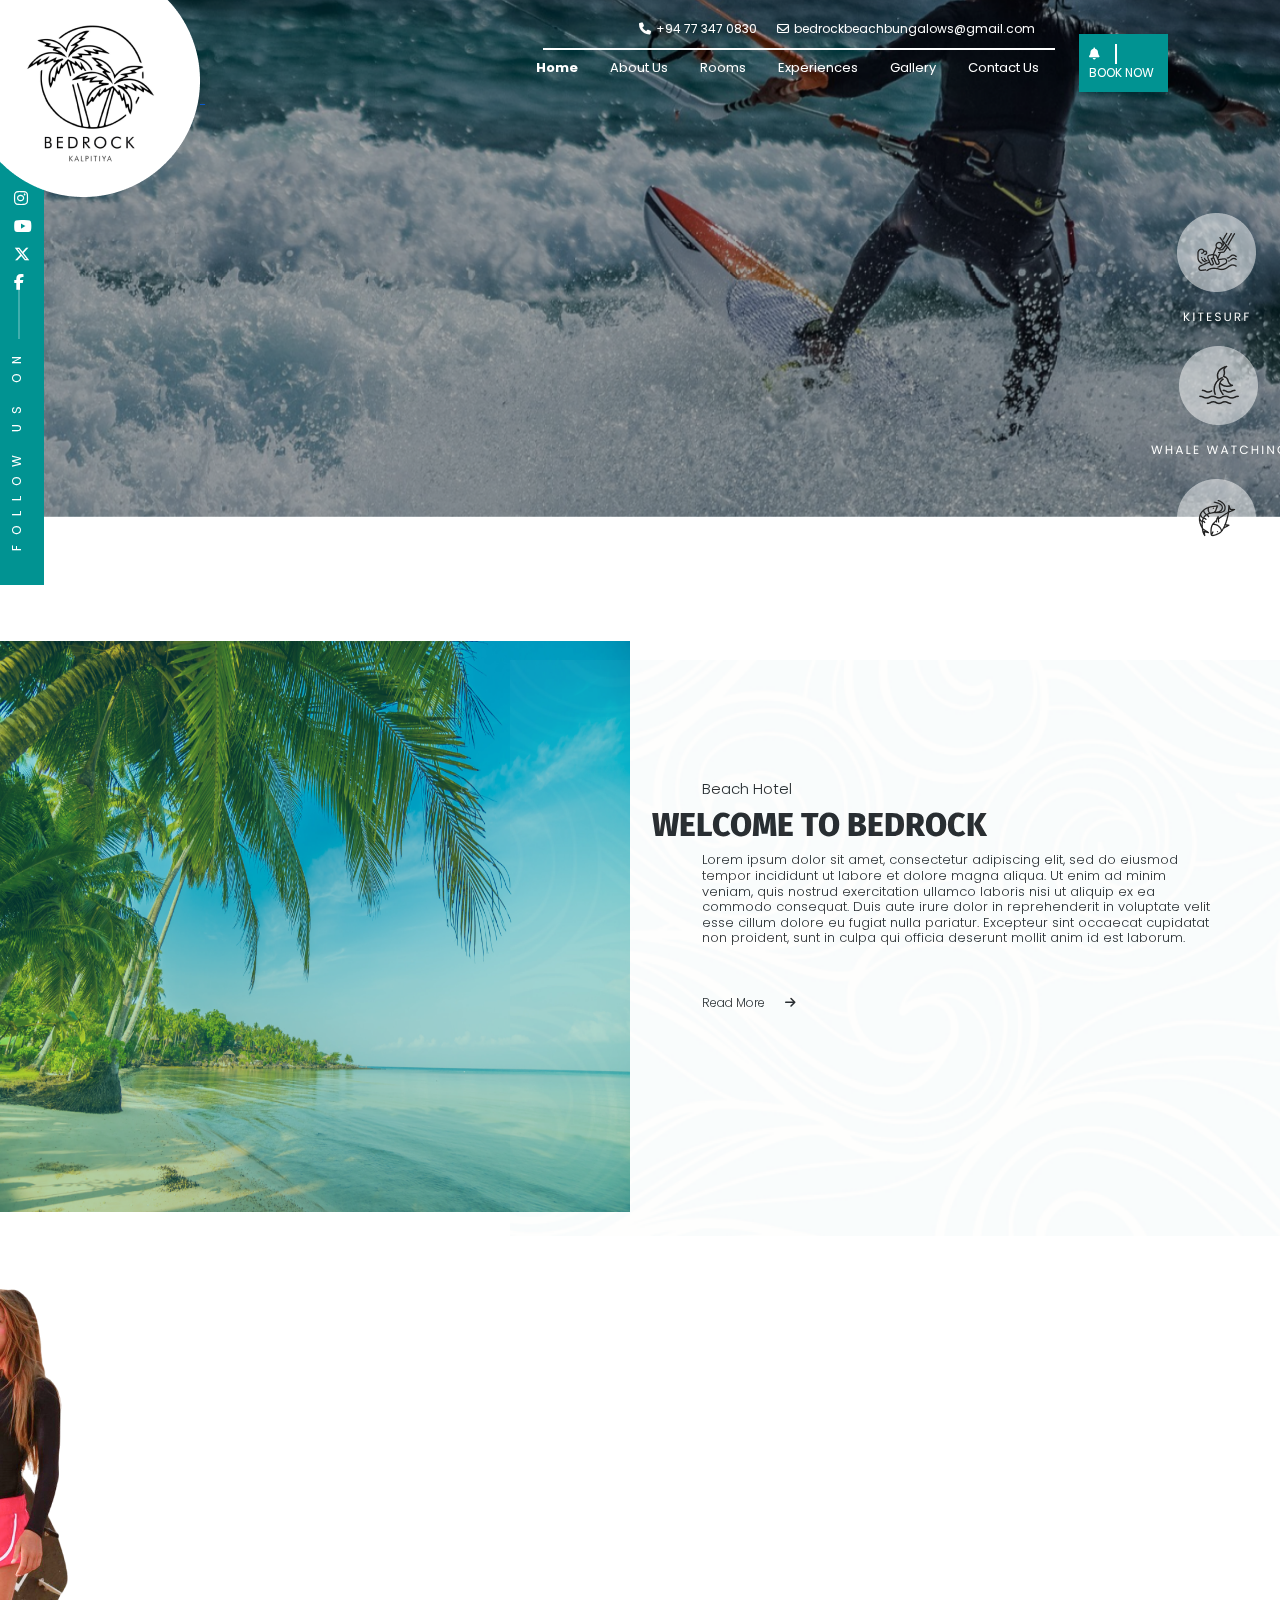
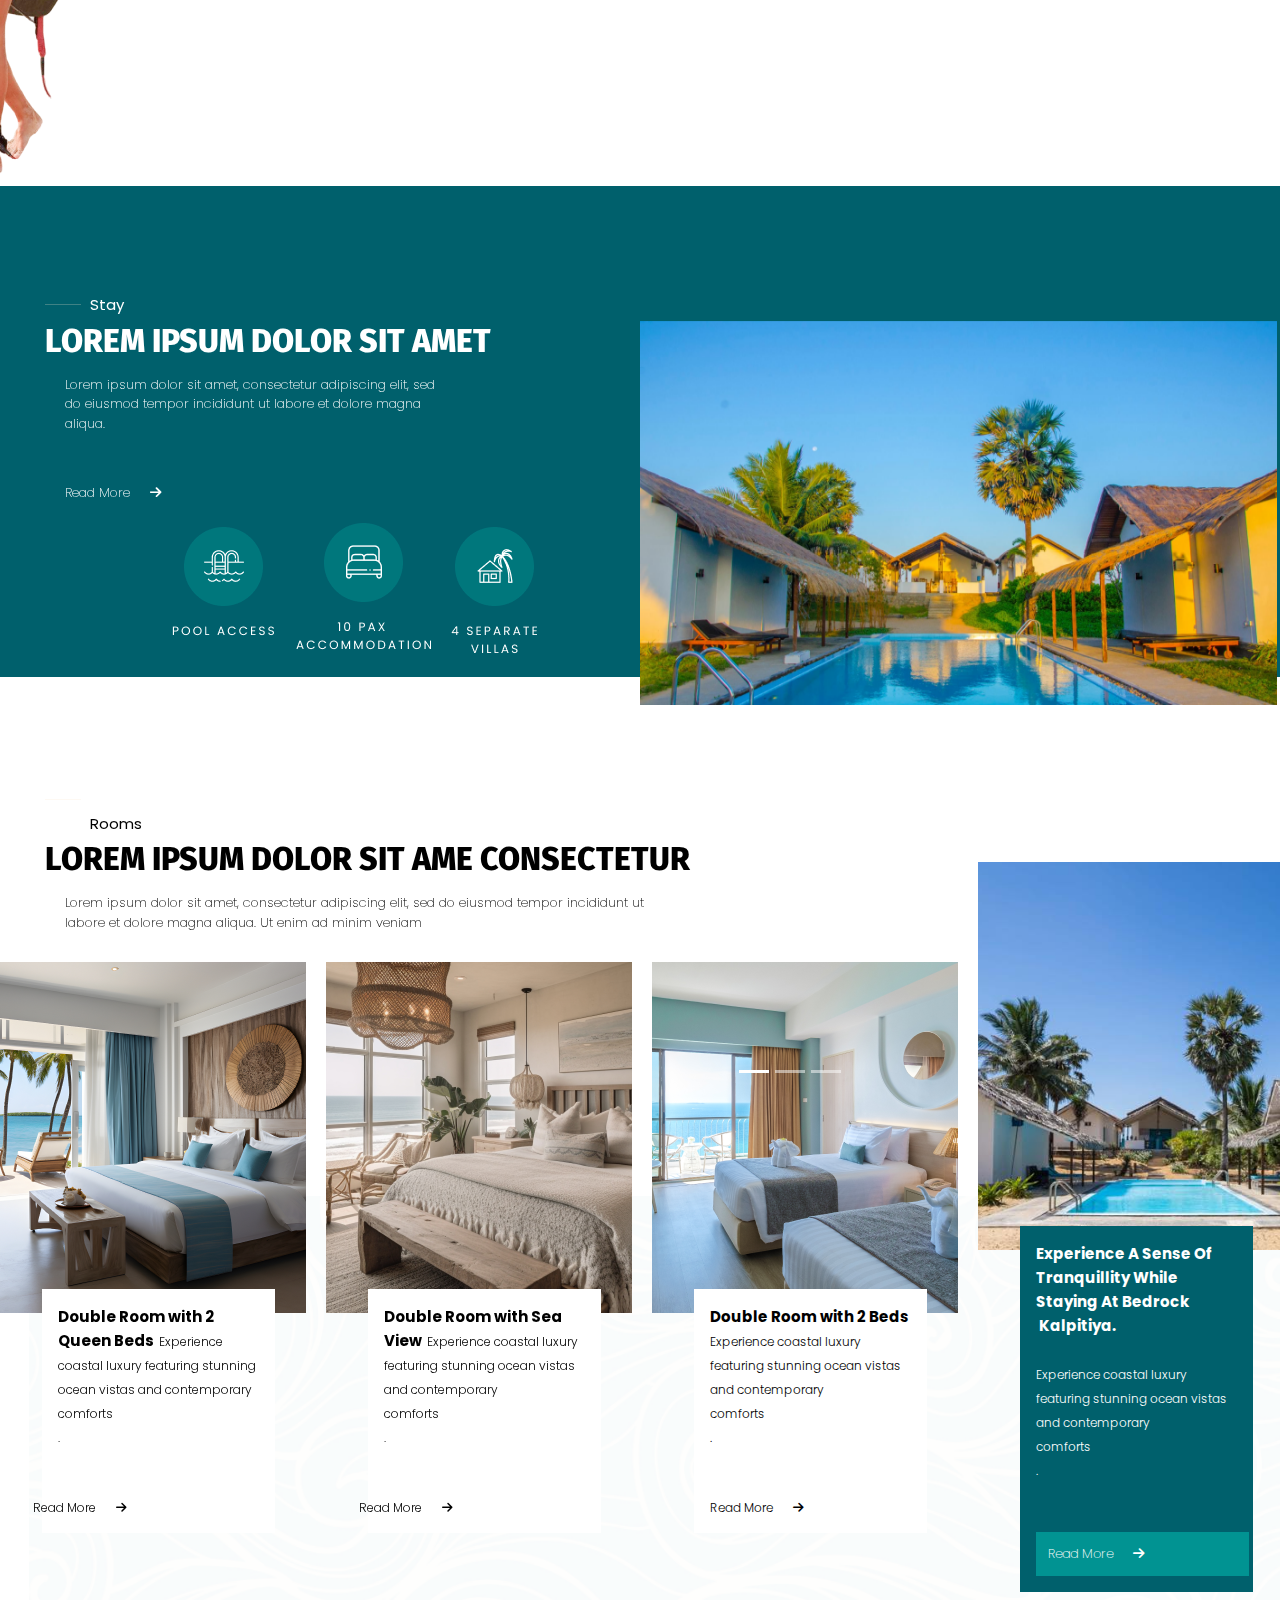
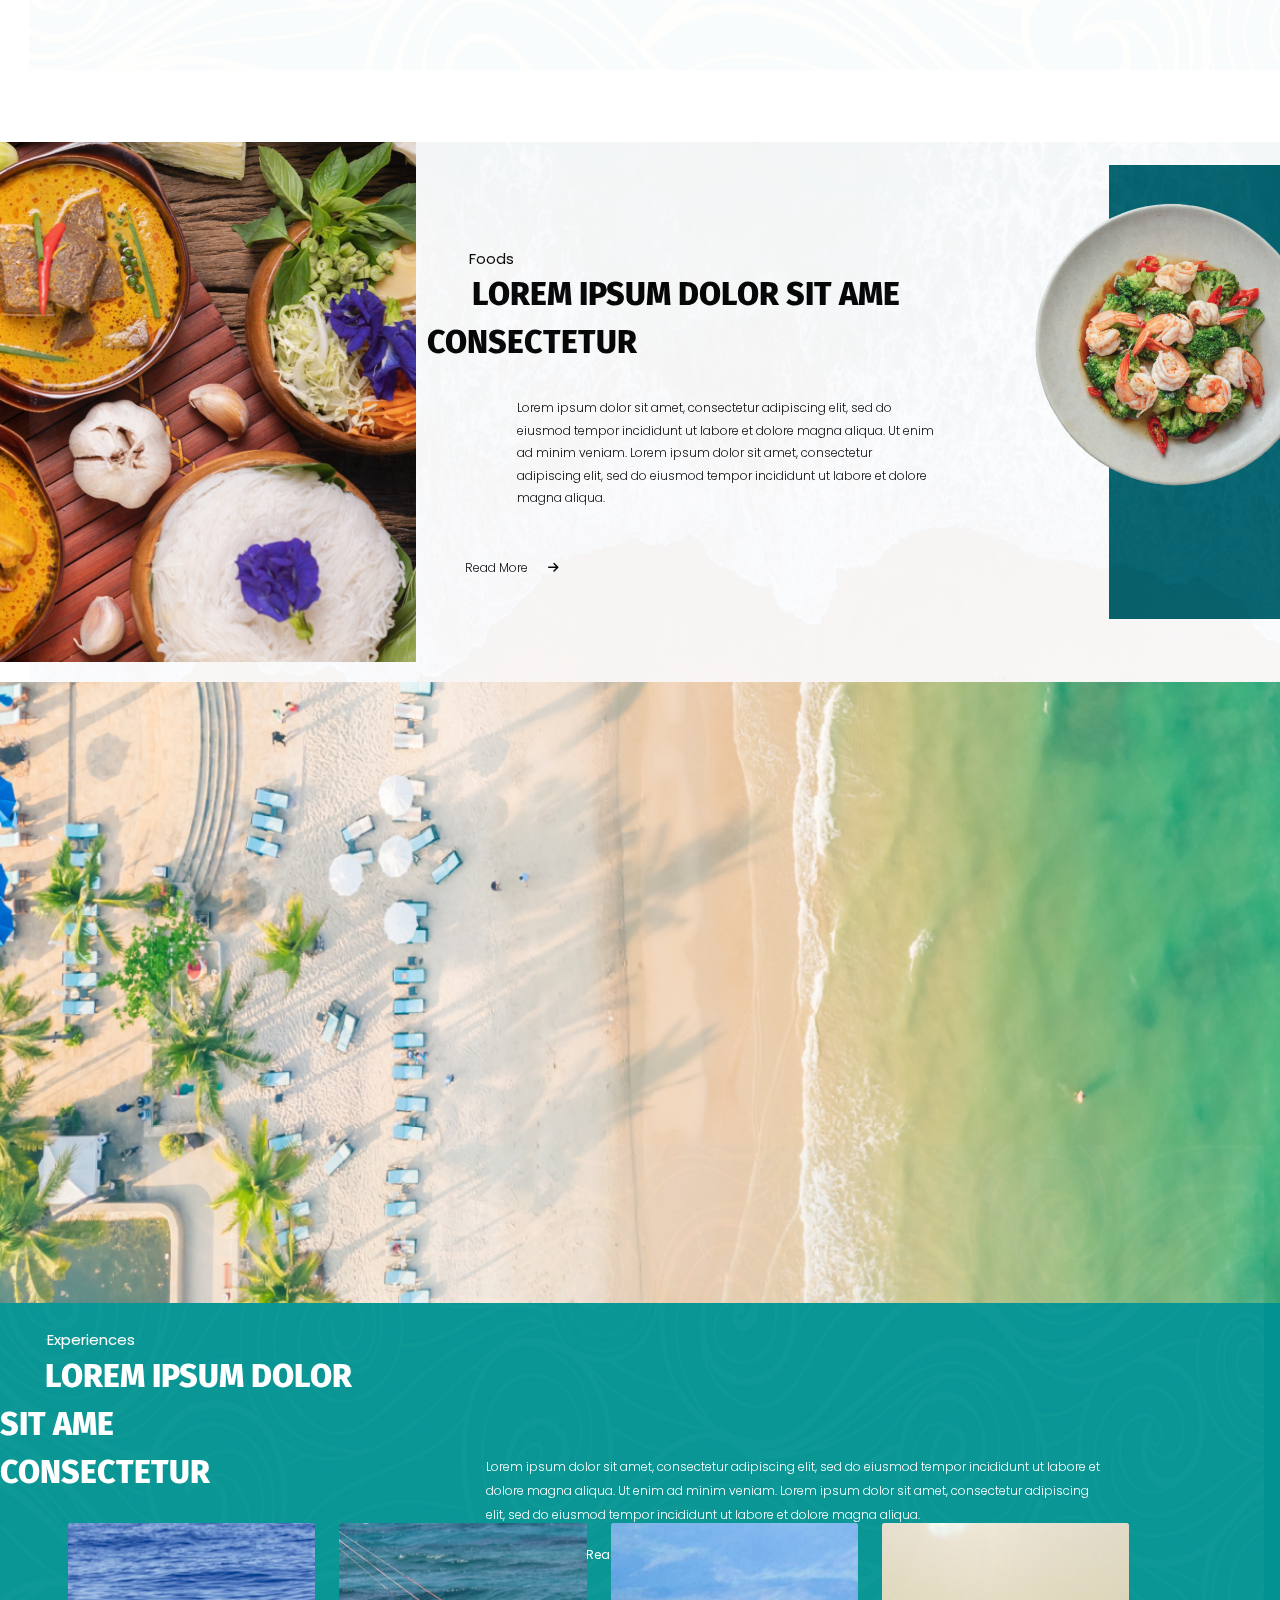
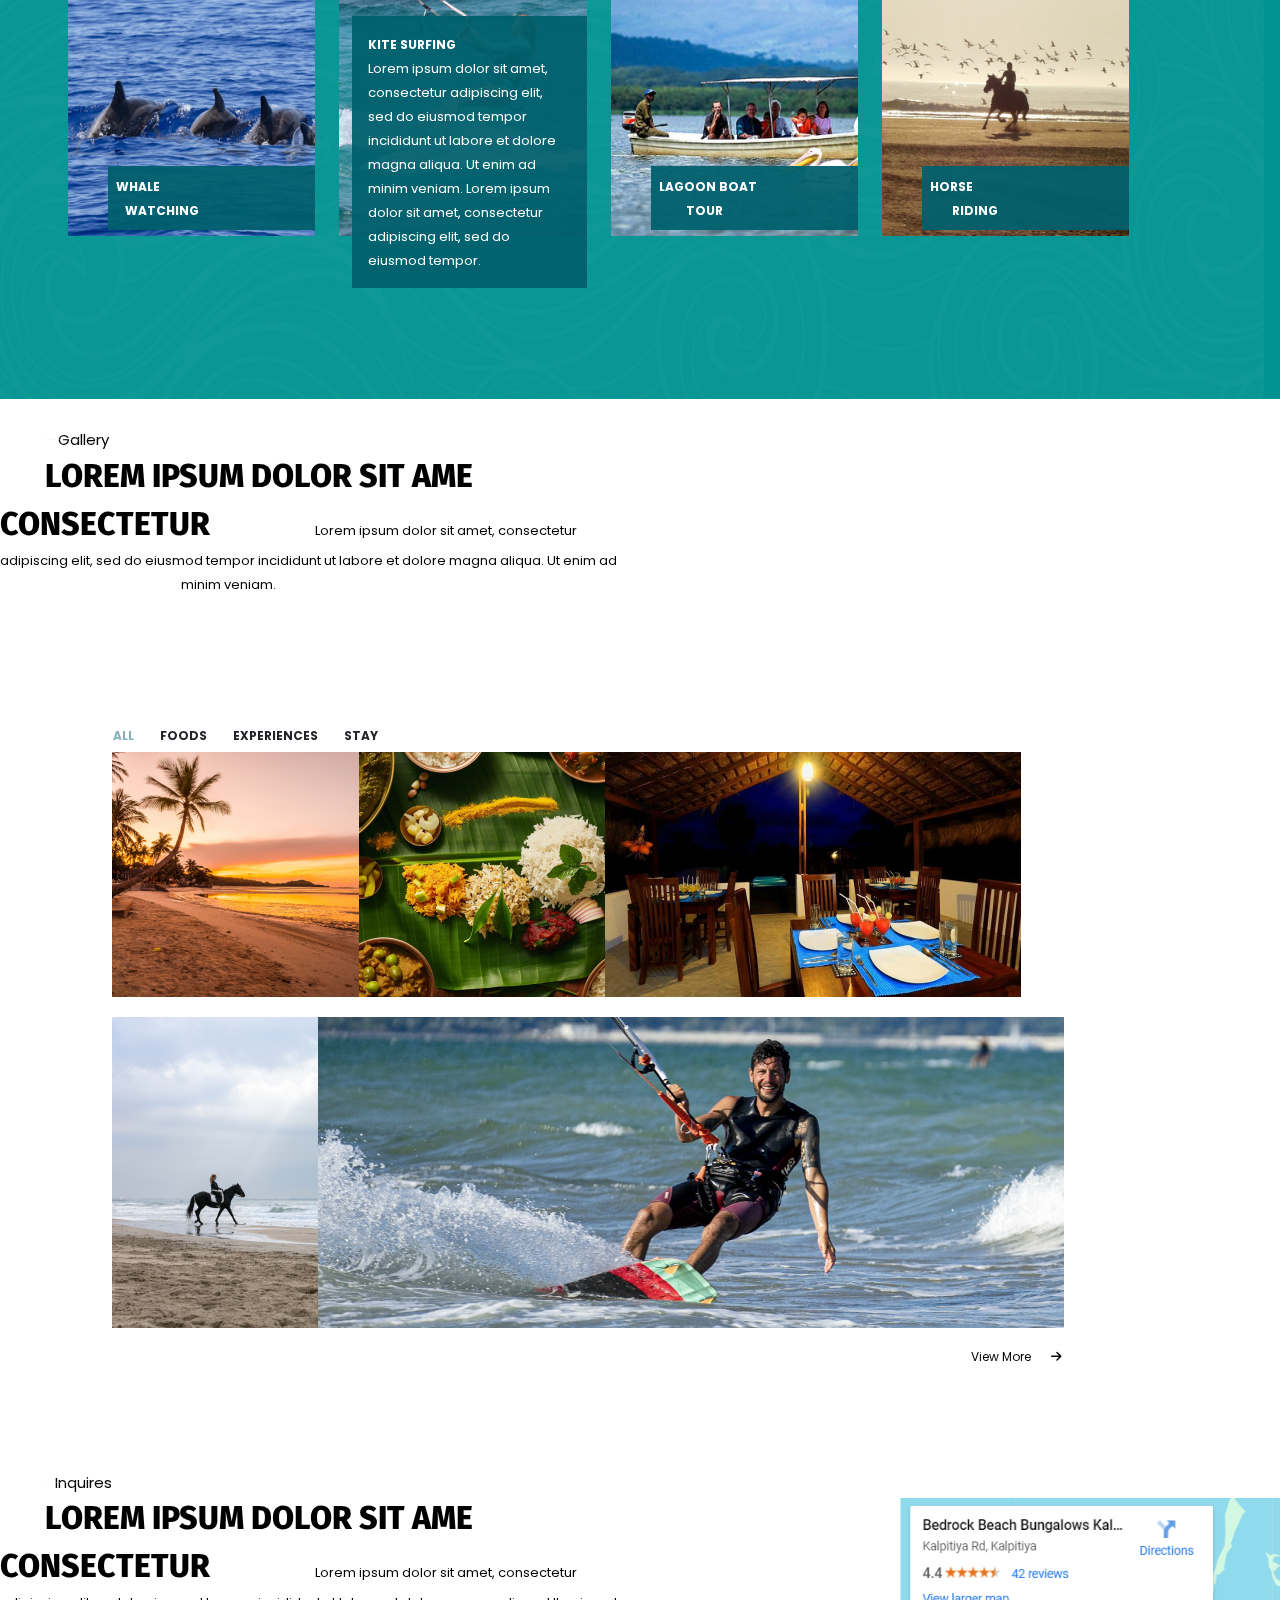
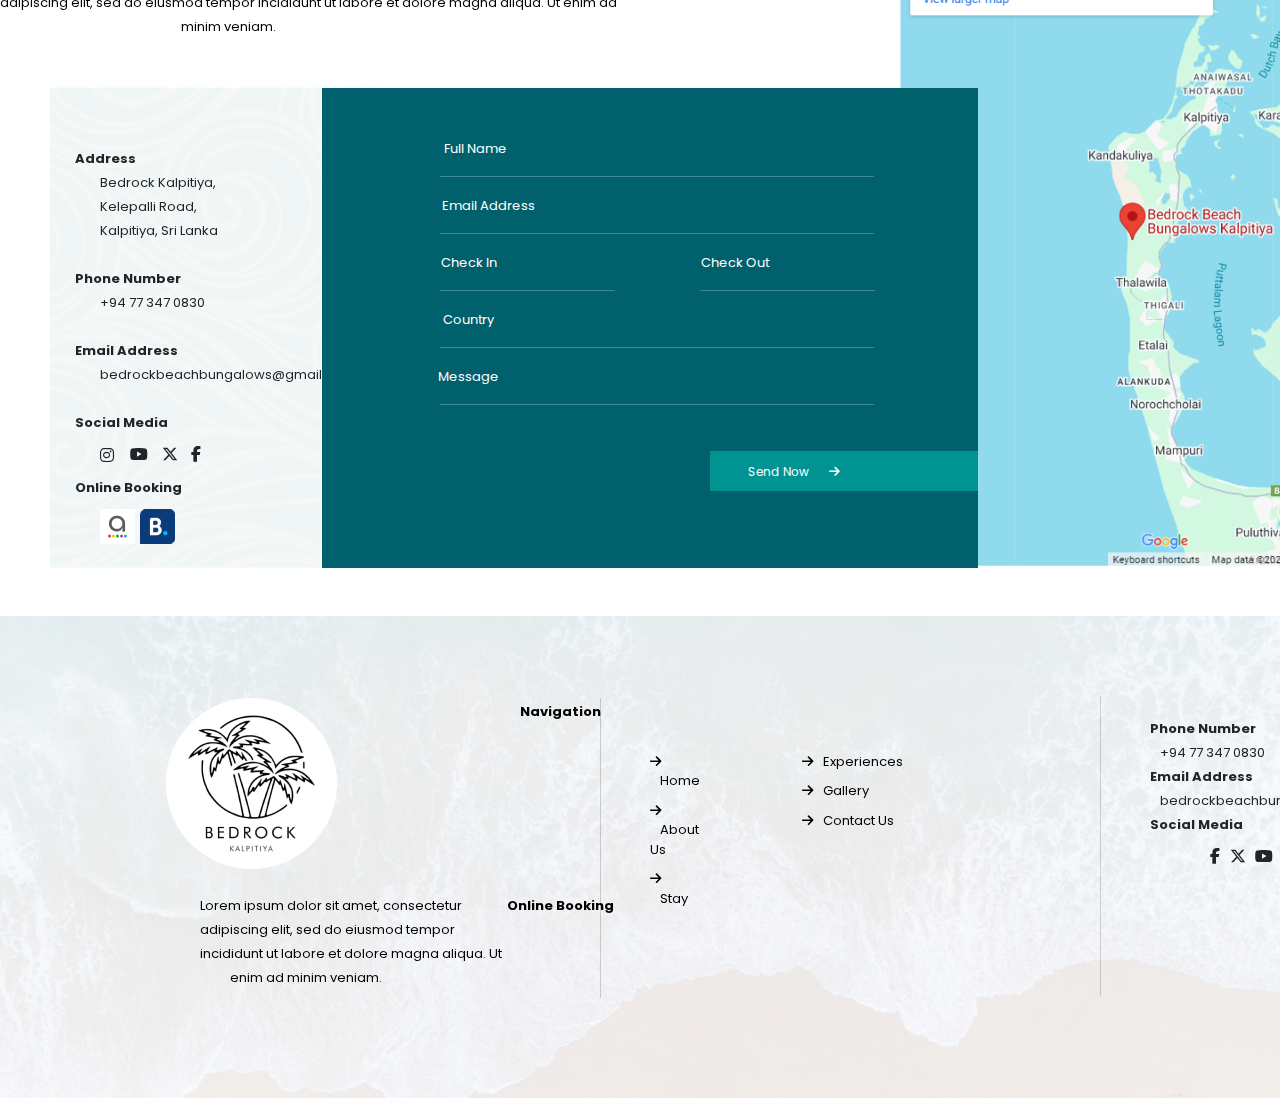
<file: index.html>
<!DOCTYPE html>
<html lang="en">
<head>
    <meta charset="UTF-8">
    <meta name="viewport" content="width=device-width, initial-scale=1.0">
    <title>Bed Rock</title>
    <!-- Bootstrap css -->
    <link rel="stylesheet" href="css/bootstrap.min.css">
    <!-- Font Awesome Cdn -->
    <link rel="stylesheet" href="https://cdnjs.cloudflare.com/ajax/libs/font-awesome/6.5.1/css/all.min.css">
    <!-- Custom css -->
    <link rel="stylesheet" href="css/styles.css">
    <!-- Bootstrap JS -->
    <script src="js/bootstrap.bundle.min.js"></script>
</head>
<body>
    <header class= "container-fluid">
        <div class="row">
            <div class="col-3" style="padding: 0px;z-index: 1;">
                <a href="#">
                    <img src="images/Ellipse 1.png" alt="">
                </a>
                <a href="#">
                    <img src="images/302106525_507323278059809_8523699788355088366_n 1.png" alt="logo" style="margin-left: -200px;margin-top: -10px;">
                </a>
            </div>
            <div class="col-7">
                <div class="d-flex align-items-right justify-content-end top-nav">
                    <a href="#" class="text-dark gap-1 text-decoration-none">
                        <i class="fnz fa-solid fa-phone"></i>+94 77 347 0830
                    </a>
                    <a href="#" class="text-dark gap-1 text-decoration-none">
                        <i class="fnz fa-regular fa-envelope"></i>bedrockbeachbungalows@gmail.com
                    </a>
                </div>
                <div class="spy-1 bg-black"></div>
                <ul class="nav justify-content-end">
                    <li class="nav-item">
                        <b><a class="text-darker nav-link active" aria-current="page" href="index.html">Home</a></b>
                      </li>
                    <li class="nav-item">
                        <a class="text-darker nav-link" href="#">About Us</a>
                    </li>
                    <li class="nav-item">
                        <a class="text-darker nav-link" href="stay.html">Rooms</a>
                    </li>
                    <li class="nav-item">
                        <a class="text-darker nav-link" href="experience.html">Experiences</a>
                    </li>
                    <li class="nav-item">
                        <a class="text-darker nav-link" href="gallery.html">Gallery</a>
                    </li>
                    <li class="nav-item">
                        <a class="text-darker nav-link" href="contact.html">Contact Us</a>
                    </li>
            </div>
            <div class="col-2">
                <a href="#" class="book-now text-decoration-none">
                    <i class="fnz fa-solid fa-bell"></i>
                    <span class="spz-1"></span> 
                    BOOK NOW
                </a>  
        </div>
    </header>
    <div class="icon-bar">
        <div class="vertical">
            <i class="fa-brands fa-instagram"></i>
        </div>
        <br>
        <div class="vertical">
            <i class="fa-brands fa-youtube"></i>
        </div>
        <br>
        <div class="vertical">
            <i class="fa-brands fa-x-twitter"></i>
        </div>
        <br>
        <div class="vertical">
            <i class="fa-brands fa-facebook-f"></i> 
        </div>
        <br>
        <div class="vr">
        </div>
        <p>FOLLOW US ON</p>
        </div>
    </div>
    <div id="carouselExampleIndicators" class="carousel slide" data-bs-ride="carousel">
        <div class="carousel-indicators justify-content-start">
          <button type="button" data-bs-target="#carouselExampleIndicators" data-bs-slide-to="0" class="active" aria-current="true" aria-label="Slide 1"></button>
          <button type="button" data-bs-target="#carouselExampleIndicators" data-bs-slide-to="1" aria-label="Slide 2"></button>
          <button type="button" data-bs-target="#carouselExampleIndicators" data-bs-slide-to="2" aria-label="Slide 3"></button>
        </div>
        <div class="carousel-inner">
          <div class="carousel-item active">
            <img src="images/kitesurfing-3273806_1280 1.png" class="d-block w-100" alt="...">
          </div>
          <div class="carousel-item">
            <img src="images/kitesurfing-3273806_1280 1.png" class="d-block w-100" alt="...">
          </div>
          <div class="carousel-item">
            <img src="images/kitesurfing-3273806_1280 1.png" class="d-block w-100" alt="...">
          </div>
        </div>
    </div>
    <div class="row" style="display: flex;flex-direction: column;align-content: flex-end;margin-top: -390px; padding-right: 20px;">
        <div class="col-1">
            <img src="images/Group 27.png" alt="" style="padding-bottom: 20px;">
        </div>
        <div class="col-1">
            <img src="images/Group 26.png" alt="" style="margin-left: -26px;padding-bottom: 20px;">
        </div>
        <div class="col-1">
            <img src="images/Group 25.png" alt="" style="margin-right: 30px;">
        </div>
    </div>
    <div class="row" style="margin-top: -5px;">
        <div class="col-6 mg" style="margin-top: 54px;">
            <img src="images/image 5.png" alt="" style="width: 630px; height: 571px;">
            <img src="images/image 1.png" alt="" style="margin-top: 69px; margin-left: -311px;">
        </div>
        <div class="col-6 mg">
            <h4>Beach Hotel</h4> 
            <h3>WELCOME TO BEDROCK</h3>
            <h5>Lorem ipsum dolor sit amet, consectetur adipiscing elit, sed do eiusmod tempor incididunt ut labore et dolore magna aliqua. Ut enim ad minim veniam, quis nostrud exercitation ullamco laboris nisi ut aliquip ex ea commodo consequat. Duis aute irure dolor in reprehenderit in voluptate velit esse cillum dolore eu fugiat nulla pariatur. Excepteur sint occaecat cupidatat non proident, sunt in culpa qui officia deserunt mollit anim id est laborum.</h5>
            <h6>Read More<i class="fa-solid fa-arrow-right mgs"></i></h6>
            <img src="images/image 22.png" alt="" style="margin-top: -358px;height: 576px;margin-left: -142px;">
        </div>
    </div>
    <div>
        <img src="images/Rectangle 92.png" alt="" style="margin-top: -5px;">
        <div class="row" style="margin-left: 160px;margin-top: -150px;">
            <div class="col-1">
                <img src="images/Group 51.png" alt="">
            </div>
            <div class="col-1">
                <img src="images/Group 50.png" alt="" style="margin-top: -4px;margin-left: 30px;">
            </div>
            <div class="col-1">
                <img src="images/Group 49.png" alt="" style="margin-left: 90px;">
            </div>
        </div>
        <div class="col-6 mmz">
            <hr style="margin-top: 96px;">
            <div class="mmo">
                Stay
            </div>
            <h7>LOREM IPSUM DOLOR SIT AMET</h7>
            <div class="mma">
                Lorem ipsum dolor sit amet, consectetur adipiscing elit, sed do eiusmod tempor incididunt ut labore et dolore magna aliqua.
            </div>
            <div class="mmi">
                Read More<i class="fa-solid fa-arrow-right mgs"></i>
            </div>
        </div>
    </div>
    <div class="row" style="    margin-top: -382px;">
        <div class="container">
                <div class="offset-6 col-6 mm">
                    <div id="carouselExampleIndicators" class="carousel slide" data-bs-ride="carousel" style="z-index: 1;margin-top: 600px;margin-right: 3px;">
                        <div class="carousel-indicators justify-content-start">
                          <button type="button" data-bs-target="#carouselExampleIndicators" data-bs-slide-to="0" class="active" aria-current="true" aria-label="Slide 1"></button>
                          <button type="button" data-bs-target="#carouselExampleIndicators" data-bs-slide-to="1" aria-label="Slide 2"></button>
                          <button type="button" data-bs-target="#carouselExampleIndicators" data-bs-slide-to="2" aria-label="Slide 3"></button>
                        </div>
                        <div class="carousel-inner">
                          <div class="carousel-item active">
                            <img src="images/276045154_5580559705290944_8070896113078030825_n 1.png" class="d-block w-100" alt="...">
                          </div>
                          <div class="carousel-item">
                            <img src="images/276045154_5580559705290944_8070896113078030825_n 1.png" class="d-block w-100" alt="...">
                          </div>
                          <div class="carousel-item">
                            <img src="images/276045154_5580559705290944_8070896113078030825_n 1.png" class="d-block w-100" alt="...">
                          </div>
                        </div>
                    </div>
                </div>
            </div>
        </div>
    <hr style="margin-top: -300px;">
    <img src="images/image 22.png" alt="" style="margin-bottom: -1210px;margin-left: 29px;width: 1465px;height: 474px;">
    <div class="mmo" style="color: black;">
        Rooms
    </div>
        <h7 style="color: black;">LOREM IPSUM DOLOR SIT AME CONSECTETUR</h7>
    </div>
    <div class="mma" style="color: black;    margin-bottom: 30px;">
        Lorem ipsum dolor sit amet, consectetur adipiscing elit, sed do eiusmod tempor incididunt ut <br> labore et dolore magna aliqua. Ut enim ad minim veniam
    </div>
    <div class="row" style="text-align-last: center;">
        <div class="col-3">
            <img src="images/269665840_5411275282219388_3434120985284365140_n 1.png" alt="">
            <div class="card" style="text-align: start;margin-left: 42px;margin-right: 27px;margin-top: -24px;border: none;border-radius: 0px;">
                <div class="card-body">
                <h8 class="card-title">Double Room with 2 Queen Beds</h8>
                <p1 class="card-text" style="margin-right: 300px;">Experience coastal luxury featuring stunning ocean vistas and contemporary comforts.</p1>
                <div class="mmi" style="color: black;margin-left: -158px;margin-top: 50px;margin-right: 0px;font-size: 12px; font-weight: 300;">
                    Read More<i class="fa-solid fa-arrow-right mgs"></i>
                </div>    
            </div>
            </div>
        </div>
        <div class="col-3">
            <img src="images/luxurious-modern-bedroom-with-comfortable-bedding-elegant-decor-generated-by-ai 1.png" alt="">
            <div class="card" style="text-align: start;margin-left: 42px;margin-right: 27px;margin-top: -24px;border: none;border-radius: 0px;">
                <div class="card-body">
                <h8 class="card-title">Double Room with Sea View</h8>
                <p1 class="card-text" style="margin-right: 300px;">Experience coastal luxury featuring stunning ocean vistas and contemporary comforts.</p1>
                <div class="mmi" style="color: black;margin-left: -158px;margin-top: 50px;margin-right: 0px;font-size: 12px; font-weight: 300;">
                    Read More<i class="fa-solid fa-arrow-right mgs"></i>
                </div>    
            </div>
            </div>
        </div>
        <div class="col-3">
            <img src="images/hotel-room-with-bright-fresh-colors-bali-style-minimal-style-bedroom 1.png" alt="">
            <div class="card" style="text-align: start;margin-left: 42px;margin-right: 27px;margin-top: -24px;border: none;border-radius: 0px;">
                <div class="card-body" style="text-align-last: auto;">
                <h8 class="card-title">Double Room with 2 Beds</h8>
                <br>
                <p1 class="card-text" style="margin-right: 300px;">Experience coastal luxury featuring stunning ocean vistas and contemporary comforts.</p1>
                <div class="mmi" style="color: black;margin-left: -0px;margin-top: 50px;margin-right: 0px;font-size: 12px; font-weight: 300;">
                    Read More<i class="fa-solid fa-arrow-right mgs"></i>
                </div>    
            </div>
            </div>
        </div>
        <div class="col-3">
            <img src="images/283337739_5759524504061129_6475277523509203161_n 1.png" alt="" style="margin-top: -100px;">
            <div class="card" style="text-align: start;margin-left: 42px;margin-right: 27px;margin-top: -24px;border: none;border-radius: 0px;background-color: #00606C;">
                <div class="card-body">
                <h8 class="card-title" style="color: white;margin-right: 118px;">Experience A Sense Of Tranquillity While Staying At Bedrock Kalpitiya.</h8>
                <br>
                <br>
                <p1 class="card-text " style="color: white;margin-right: 202px;">Experience coastal luxury featuring stunning ocean vistas and contemporary comforts.</p1>
                <div class="mmi" style="background-color: #019392;margin-right: -12px;padding: 12px;margin-left: 0px;text-align-last: auto;">
                    Read More<i class="fa-solid fa-arrow-right mgs"></i>
                </div>
            </div>
        </div>
    </div>
    <div class="row" style="margin-top: 150px;">
        <img src="images/image111.png" alt="" style="margin-bottom: -540px;width: 1490px;margin-left: 29px;opacity: 50%;">
        <div class="col-4">
            <img src="images/image.png" alt="" style="margin-right: 8px;">
        </div>
        <div class="col-5" style="margin-top: 100px;">
            <hr>
            <div class="mmo" style="color: black;margin-left: -380px;">
                Foods
            </div>
        <div>
        <h7 style="color: black; margin-right: 315px;text-align: center;">LOREM IPSUM DOLOR SIT AME CONSECTETUR</h7>
        </div>
        <div class="mmo" style="color: black;margin-top: 30px;text-align-last: start;">
            <p1>Lorem ipsum dolor sit amet, consectetur adipiscing elit, sed do eiusmod tempor incididunt ut labore et dolore magna aliqua. Ut enim ad minim veniam. Lorem ipsum dolor sit amet, consectetur adipiscing elit, sed do eiusmod tempor incididunt ut labore et dolore magna aliqua.</p1>
        </div>
        <div class="mmi" style="color: rgb(0, 0, 0);margin-left: -158px;margin-top: 50px;margin-right: 180px;font-size: 12px; font-weight: 300;">
            Read More<i class="fa-solid fa-arrow-right mgs"></i>
        </div>    
        <div class="col-3" style="margin-left: 682px;margin-top: -309px;">
            <img src="images/Rectangle 95.png" alt="" style="margin-top: -103px;">
            <img src="images/image 6.png" alt="" style="margin-top: -570px;margin-left: -80px;">
        </div>
    </div>
    <div class="row">
        <div class="col-12">
            <img src="images/11.png" alt="" style="width: 1520px;margin-top: 20px;">
        </div>
    </div>
    <div class="row">
        <div class="col-12">
            <img src="images/Rectangle 922.png" alt="">
            <img src="images/image 3.png" alt="" style="margin-top: -879px;margin-left: -102px;height: 854px;width: 1366px;">
        </div>
    </div>
    <div class="col-4 mmz" style="margin-top: -700px;">
        <hr>
        <div class="mmo" style="margin-left: -220px;">
            Experiences
        </div>
        <h7 style="color: rgb(255, 255, 255); margin-right: 192px;">LOREM IPSUM DOLOR SIT AME CONSECTETUR</h7>
    </div>
    <div class="offset-6 col-6" style="margin-top:-44.5%;margin-left: 38%;text-align-last: auto;">
        <p2>Lorem ipsum dolor sit amet, consectetur adipiscing elit, sed do eiusmod tempor incididunt ut labore et dolore magna aliqua. Ut enim ad minim veniam. Lorem ipsum dolor sit amet, consectetur adipiscing elit, sed do eiusmod tempor incididunt ut labore et dolore magna aliqua.</p2>
    <div class="mmq"style="margin-left: 100px;">
        Read More<i class="fa-solid fa-arrow-right mgs"></i>
    </div>   
    </div>
    </div>    
    <div class="row" style="margin-top: -500px; padding-right: 139px; padding-left: 80px;">
        <div class="col-3">
            <div class="card border-0">
                <img src="images/dolphins-4368919_1920 1.png" class="card-img-top" alt="Dolphin Watching">
                <div class="card-body" style="background-color: #00606CF0;margin-top: -70px;margin-left: 40px;padding: 8px;">
                    <h9 class="card-title" style="margin-right: 100px;">WHALE WATCHING</h9>
                </div>
            </div>
        </div>
        <div class="col-3">
            <div class="card border-0">
                <img src="images/kite-surfing-7244336_1280 1.png" class="card-img-top" alt="Kite Surfing">
                <div class="card-body" style="background-color: #00606CF0;margin-top: -220px;margin-left: 13px;margin-bottom: -55px;text-align-last: auto;">
                    <h9 class="card-title">KITE SURFING</h9>
                    <br>
                    <p3 class="card-text">Lorem ipsum dolor sit amet, consectetur adipiscing elit, sed do eiusmod tempor incididunt ut labore et dolore magna aliqua. Ut enim ad minim veniam. Lorem ipsum dolor sit amet, consectetur adipiscing elit, sed do eiusmod tempor.</p3>
                </div>
            </div>
        </div>
        <div class="col-3">
            <div class="card border-0">
                <img src="images/ed 1.png" class="card-img-top" alt="Fishing Experience">
                <div class="card-body" style="background-color: #00606CF0;margin-top: -70px;margin-left: 40px;padding: 8px;">
                    <h9 class="card-title" style="margin-right: 100px;">LAGOON BOAT TOUR</h9>
               </div>
            </div>
        </div>
        <div class="col-3">
            <div class="card border-0">
                <img src="images/ride-876_960_720 1.png" class="card-img-top" alt="Horse Riding">
                <div class="card-body" style="background-color: #00606CF0;margin-top: -70px;margin-left: 40px;padding: 8px;">
                    <h9 class="card-title" style="margin-right: 100px;">HORSE RIDING</h9>
               </div>
            </div>
        </div>
    </div>
    <div class="col-6">
        <hr>
        <div class="mmo" style="margin-left: -250px; color: black;margin-right: 212px;">
            Gallery
        </div>
        <h7 style="color: rgb(0, 0, 0);">LOREM IPSUM DOLOR SIT AME CONSECTETUR</h7>
        <p3 style="color: black;margin-left: 100px;margin-right: 172px;">Lorem ipsum dolor sit amet, consectetur adipiscing elit, sed do eiusmod tempor incididunt ut labore et dolore magna aliqua. Ut enim ad minim veniam.</p3>
        <br>
        <br>
        <div class="d-flex" style="margin-top: 100px;margin-left: 100px;">
            <button class="btn btn filter-btn" data-filter="all" style="color:#87B1C1">ALL</button>
            <button class="btn btnfilter-btn" data-filter="foods">FOODS</button>
            <button class="btn btnfilter-btn" data-filter="experiences">EXPERIENCES</button>
            <button class="btn btnfilter-btn" data-filter="stay">STAY</button>
        </div>
    </div>
    <div class="row" style="padding-left: 124px;padding-right: 440px;padding-bottom: 20px;">
        <div class="col-4">
            <img src="images/image12.png" alt="">
        </div>
        <div class="col-4">
            <img src="images/image13.png" alt="">
        </div>
        <div class="col-4">
            <img src="images/bedrock-kalpitiya-hotel 1.png" alt="">
        </div>
    </div>
    <div class="row" style="padding-right: 769px;padding-left: 124px;">
        <div class="col-6">
            <img src="images/image14.png" alt="">
        </div>
        <div class="col-6">
            <img src="images/kite-4350089_1280 1.png" alt="">
        </div>
    </div>
    <div class="mmq" style="color: black;margin-left: 376px;padding-bottom: 100px;">
        View More<i class="fa-solid fa-arrow-right mgs"></i>
    </div>
    <div class="col-6">
        <hr>
        <div class="mmo" style="margin-left: -250px; color: black;margin-right: 212px;">
            Inquires
        </div>
        <h7 style="color: rgb(0, 0, 0);">LOREM IPSUM DOLOR SIT AME CONSECTETUR</h7>
        <p3 style="color: black;margin-left: 100px;margin-right: 172px;">Lorem ipsum dolor sit amet, consectetur adipiscing elit, sed do eiusmod tempor incididunt ut labore et dolore magna aliqua. Ut enim ad minim veniam.</p3>
    </div>
    <div class="row">
        <div class="col-3">
            <img src="images/Rectangle 97.png" alt="" style="margin-top: 50px;margin-left: 50px;">
            <img src="images/image 2.png" alt="" style="margin-top: -509px;margin-left: 50px;">
        </div>
        <div class="col-4" style="background-color: #00606C;margin-top: 50px;margin-left: 14px;height: 480px;z-index: 10;width: 656px;">
        <br>
        <br>
        <p3 style="margin-left: -350px;">Full Name</p3>
        <hr style="width: 434px;margin-left: 106px;color: white;">
        <p3 style="margin-left: -324px;">Email Address</p3>
        <hr style="width: 434px;margin-left: 106px;color: white;">
        <p3 style="margin-left: -90px;">Check In</p3><p3 style="margin-left: 204px;">Check Out</p3>
        <hr style="width: 175px;margin-left: 106px;color: white;">
        <hr style="width: 175px;margin-left: 366px;margin-top: -17px; color: white;">
        <p3 style="margin-left: -364px;">Country</p3>
        <hr style="width: 434px;margin-left: 106px;color: white;">
        <p3 style="margin-left: -364px;">Message</p3>
        <hr style="width: 434px;margin-left: 106px;color: white;">
        <div class="card border-0" style="z-index: 19;background-color: #00606C";>
            <div class="card-body" style="background-color: #019392;margin-top: 30px;margin-left: 376px;margin-right: -12px;padding: 8px;;">
                <h10 class="card-title" style="margin-right: 100px;">Send Now<i class="fa-solid fa-arrow-right mgs"></i></h10>
            </div>
        </div>
        </div>
    </div> 
    <div class="row">
        <div class="col-5">
            <img src="images/Screenshot 2024-09-20 093902 1.png" alt="" style="margin-left: 900px;margin-top: -745px;">
        </div>
    </div>
    <div class="row">
        <div class="col-3" style="margin-left: 50px;text-align-last: auto;margin-left: 100px;margin-top: -470px;">
            <p5 style="margin-left: -25px;">Address</p5>
            <br>
            <p4>Bedrock Kalpitiya,<br>Kelepalli Road,<br>Kalpitiya, Sri Lanka</p4>
            <br>
            <br>
            <p5 style="margin-left: -25px;">Phone Number</p5>
            <br>
            <p4>+94 77 347 0830</p4>
            <br>
            <br>
            <p5 style="margin-left: -25px;">Email Address</p5>
            <br>
            <p4>bedrockbeachbungalows@gmail.com</p4>
            <br>
            <br>
            <p5 style="margin-left: -25px;">Social Media</p5>
            <div style="margin-left: 50px;text-align-last: auto;margin-left: 100px;margin-top: -470px;">
            <div class="horizontal">
                <i class="fa-brands fa-instagram"></i>
            </div>
                <br>
            <div class="horizontal" style="margin-top: -9px;margin-left: -70px;">
                <i class="fa-brands fa-youtube"></i>
            </div>
                <br>
            <div class="horizontal" style="margin-top: -8px;margin-left: -38px;">
                <i class="fa-brands fa-x-twitter"></i>
            </div>
                <br>
            <div class="horizontal" style="margin-top: -8px;margin-left: -9px;">
                <i class="fa-brands fa-facebook-f"></i> 
            </div>
            <br>
            </div>
            <br>
            <p5 style="margin-left: -25px;">Online Booking</p5>
            <br>
            <img src="images/images 16.png" alt="" style="margin-top: 10px;">
            <img src="images/booking.png" alt=""style="margin-top: 10px;">
        </div>
    </div>
    <footer>
        <img src="images/image111.png" alt="" style="width: 1520px;">
        <div class="row">
            <div class="col-3" style="margin-top: -400px;margin-left: 200px;">
                <img src="images/302106525_507323278059809_8523699788355088366_n 1.png" alt="" style="margin-left: -200px;">
                <br>
                <br>
                <p3 style="color:black;margin-right: 90px;">Lorem ipsum dolor sit amet, consectetur adipiscing elit, sed do eiusmod tempor incididunt ut labore et dolore magna aliqua. Ut enim ad minim veniam.</p3>
            </div>
        </div>
        <div class="vl" style="margin-top: -400px;height: 300px;margin-left: 600px;border-left: 1px solid #D2D2D2;"></div>
        <div class="row mt-4">
                <div class="col-md-6">
                <ul class="list-unstyled" style="margin-top: -270px;margin-left: 650px;text-align-last: left;font-family: 'Poppins';font-size: 13px;font-weight: 400;">
                    <li style="margin-bottom: 10px;text-decoration: none;"><i class="fa-solid fa-arrow-right" style="color: black;"></i><a href="#" style="text-decoration: none;color: black;padding-left: 10px;">Home</a></li>
                    <li style="margin-bottom: 10px;text-decoration: none;"><i class="fa-solid fa-arrow-right" style="color: black;"></i><a href="#" style="text-decoration: none;color: black;padding-left: 10px;">About Us</a></li>
                    <li style="margin-bottom: 10px;text-decoration: none;"><i class="fa-solid fa-arrow-right" style="color: black;"></i><a href="#" style="text-decoration: none;color: black;padding-left: 10px;">Stay</a></li>
                </ul>
                </div>
                <div class="col-md-6">
                    <ul class="list-unstyled" style="margin-top: -270px;margin-left: 150px;text-align-last: left;font-family: 'Poppins';font-size: 13px;font-weight: 400;">
                        <li style="margin-bottom: 10px;text-decoration: none;"><i class="fa-solid fa-arrow-right" style="color: black;"></i><a href="#" style="text-decoration: none;color: black;padding-left: 10px;">Experiences</a></li>
                        <li style="margin-bottom: 10px;text-decoration: none;"><i class="fa-solid fa-arrow-right" style="color: black;"></i><a href="#" style="text-decoration: none;color: black;padding-left: 10px;">Gallery</a></li>
                        <li style="margin-bottom: 10px;text-decoration: none;"><i class="fa-solid fa-arrow-right" style="color: black;"></i><a href="#" style="text-decoration: none;color: black;padding-left: 10px;">Contact Us</a></li>
                    </ul>
                </div>
                <p5 style="margin-left: -80px;margin-top: -320px;color: black;">Navigation</p5>
                <br>
                <p5 style="margin-left: -80px;margin-top: -150px;color: black;">Online Booking</p5>  
            </div>
        </div>
        <div class="vl" style="margin-top: -350px;height: 300px;margin-left: 1100px;margin-bottom: -280px; border-left: 1px solid #D2D2D2;"></div>
        <p5 style="margin-left: 1150px">Phone Number</p5>
        <br>
        <p4 style="margin-left: 1160px;">+94 77 347 0830</p4>
        <br>
        <p5 style="margin-left: 1150px;">Email Address</p5>
        <br>
        <p4 style="margin-left: 1160px">bedrockbeachbungalows@gmail.com</p4>
        <br>
        <p5 style="margin-left: 1150px;">Social Media</p5>
        <div style="margin-left: 50px;text-align-last: auto;margin-left: 100px;margin-top: -470px;">
        <div class="horizontal" style="margin-left: 1185px;">
            <i class="fa-brands fa-instagram"></i>
        </div>
            <br>
        <div class="horizontal" style="margin-top: -9px;margin-left: 1155px;">
            <i class="fa-brands fa-youtube"></i>
        </div>
            <br>
        <div class="horizontal" style="margin-top: -8px;margin-left: 1130px;">
            <i class="fa-brands fa-x-twitter"></i>
        </div>
            <br>
        <div class="horizontal" style="margin-top: -8px;margin-left: 1110px;">
            <i class="fa-brands fa-facebook-f"></i> 
        </div>
    </footer>
</body>
</file>
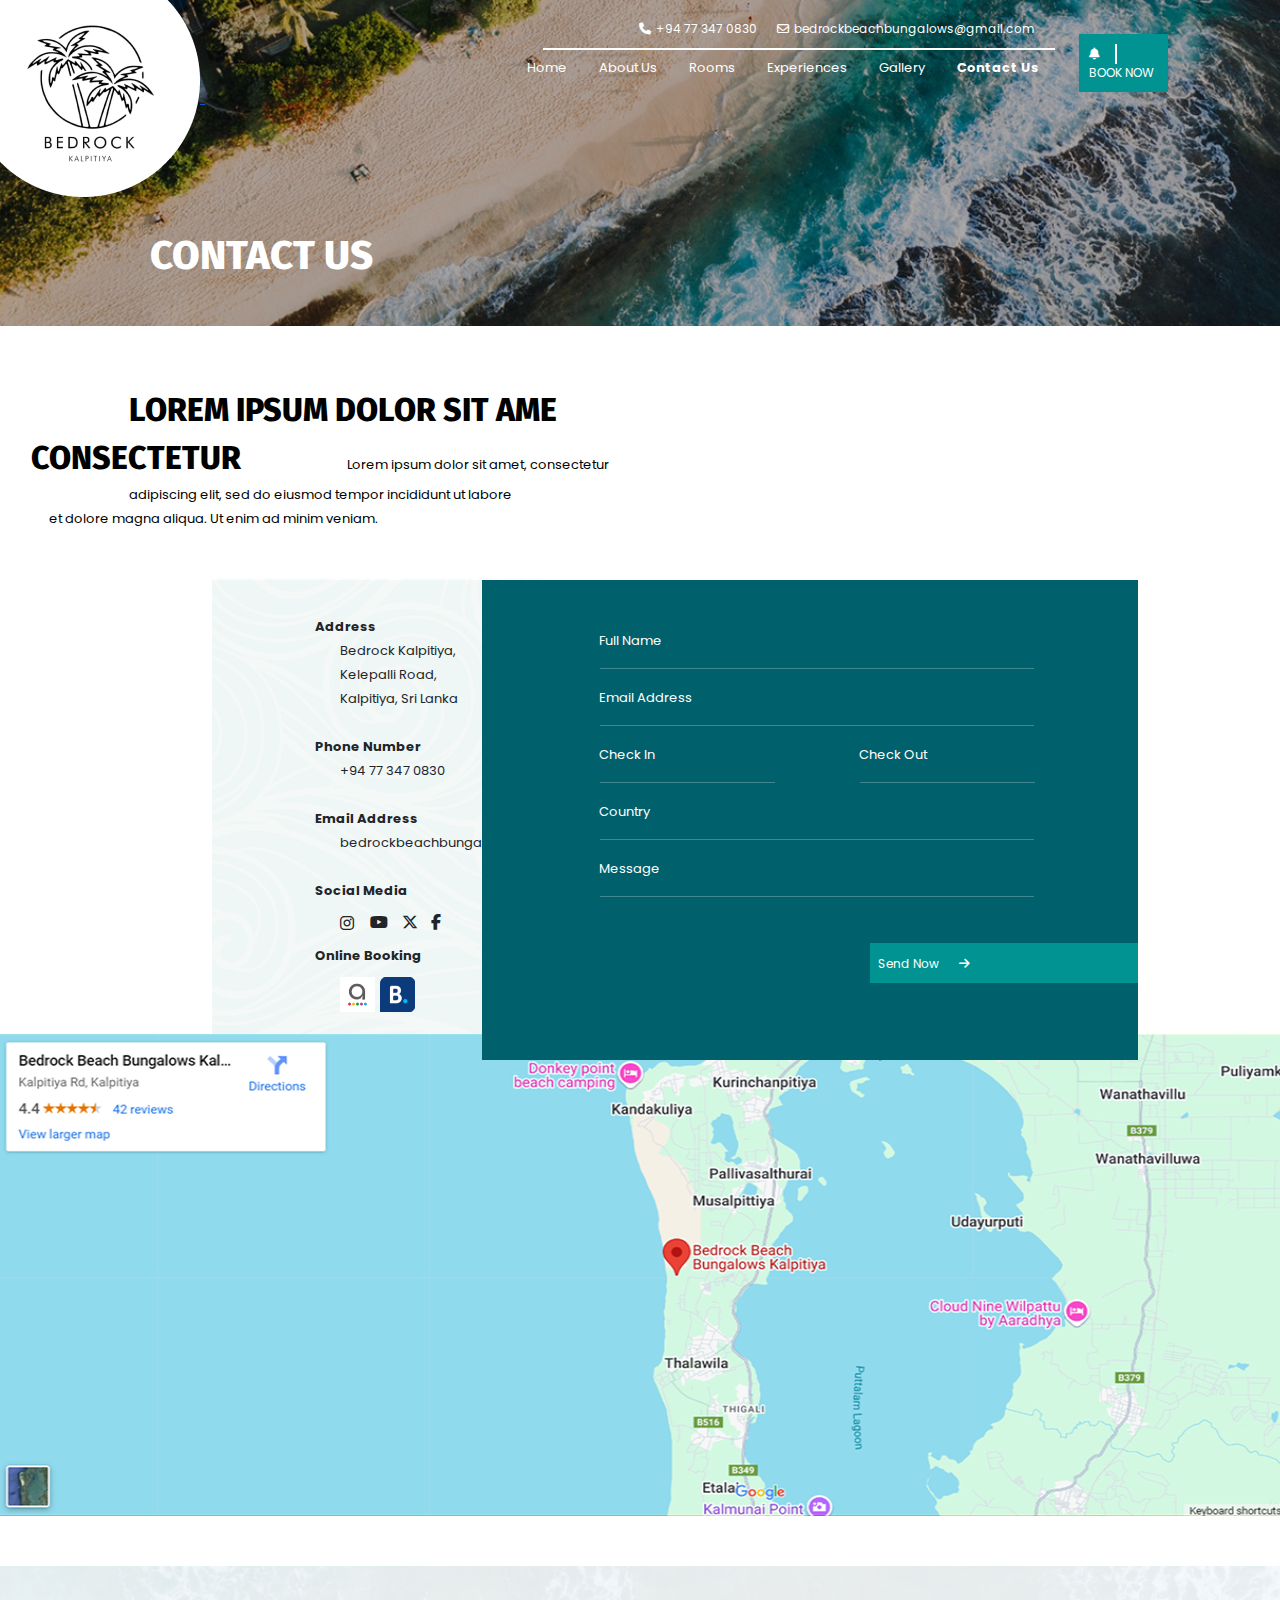
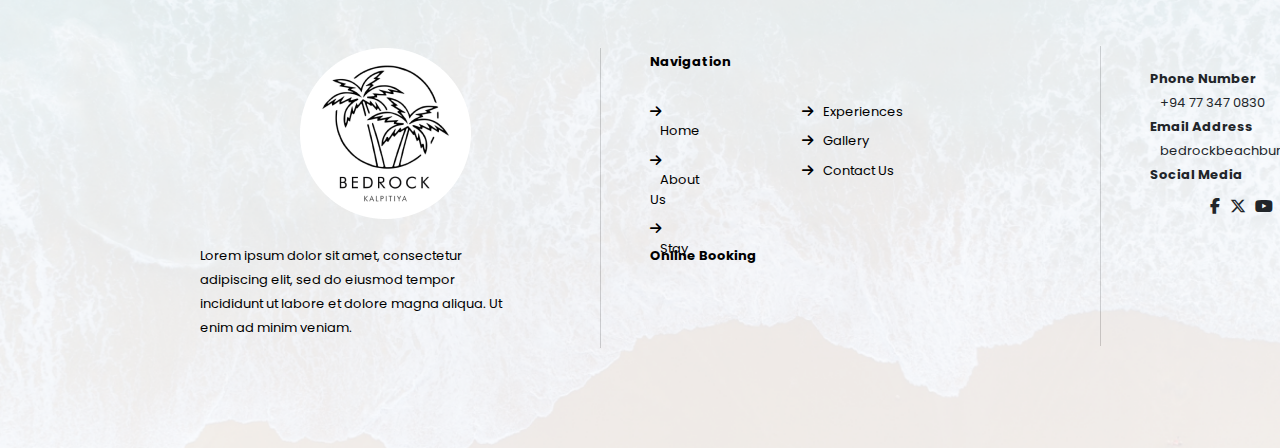
<file: contact.html>
<!DOCTYPE html>
<html lang="en">
<head>
    <meta charset="UTF-8">
    <meta name="viewport" content="width=device-width, initial-scale=1.0">
    <title>Bed Rock</title>
    <!-- Bootstrap css -->
    <link rel="stylesheet" href="css/bootstrap.min.css">
    <!-- Font Awesome Cdn -->
    <link rel="stylesheet" href="https://cdnjs.cloudflare.com/ajax/libs/font-awesome/6.5.1/css/all.min.css">
    <!-- Custom css -->
    <link rel="stylesheet" href="css/styles.css">
    <!-- Bootstrap JS -->
    <script src="js/bootstrap.bundle.min.js"></script>
</head>
<body>
    <header class= "container-fluid">
        <div class="row">
            <div class="col-3" style="padding: 0px;z-index: 1;">
                <a href="#">
                    <img src="images/Ellipse 1.png" alt="">
                </a>
                <a href="#">
                    <img src="images/302106525_507323278059809_8523699788355088366_n 1.png" alt="logo" style="margin-left: -200px;margin-top: -10px;">
                </a>
            </div>
            <div class="col-7" style="z-index: 1;">
                <div class="d-flex align-items-right justify-content-end top-nav">
                    <a href="#" class="text-dark gap-1 text-decoration-none">
                        <i class="fnz fa-solid fa-phone"></i>+94 77 347 0830
                    </a>
                    <a href="#" class="text-dark gap-1 text-decoration-none">
                        <i class="fnz fa-regular fa-envelope"></i>bedrockbeachbungalows@gmail.com
                    </a>
                </div>
                <div class="spy-1 bg-black"></div>
                <ul class="nav justify-content-end">
                    <li class="nav-item">
                        <a class="text-darker nav-link active" aria-current="page" href="index.html">Home</a>
                      </li>
                    <li class="nav-item">
                        <a class="text-darker nav-link" href="#">About Us</a>
                    </li>
                    <li class="nav-item">
                        <a class="text-darker nav-link" href="stay.html">Rooms</a>
                    </li>
                    <li class="nav-item">
                        <a class="text-darker nav-link" href="experience.html">Experiences</a>
                    </li>
                    <li class="nav-item">
                        <a class="text-darker nav-link" href="gallery.html">Gallery</a>
                    </li>
                    <li class="nav-item">
                        <b><a class="text-darker nav-link" href="contact.html">Contact Us</a></b>
                    </li>
            </div>
            <div class="col-2" style="z-index: 1;">
                <a href="#" class="book-now text-decoration-none">
                    <i class="fnz fa-solid fa-bell"></i>
                    <span class="spz-1"></span> 
                    BOOK NOW
                </a>  
        </div>
    </header>
    <body>
        <div class="background-image">
            <img src="images/image121212.png" alt="Background Slider" style="width: 1536px;margin-top: -197px;">
        </div>
        <div class="text" style="margin-top: -100px;margin-left: 150px;color: white;">
            <h11>CONTACT US</h11>
        </div>
        <div class="col-6" style="text-align: center;margin-top: 100px;">
            <h7 style="color: rgb(0, 0, 0);">LOREM IPSUM DOLOR SIT AME CONSECTETUR</h7>
            <p3 style="color: black;margin-left: 100px;margin-right: 214px;">Lorem ipsum dolor sit amet, consectetur adipiscing elit, sed do eiusmod tempor incididunt ut labore <br>et dolore magna aliqua. Ut enim ad minim veniam.</p3>
        </div>
        <div class="row" style="justify-content: center;">
            <div class="col-3">
                <img src="images/Rectangle 97.png" alt="" style="margin-top: 50px;margin-left: 58px;">
                <img src="images/image 2.png" alt="" style="margin-top: -509px;margin-left: 58px;">
            </div>
            <div class="col-4" style="background-color: #00606C;margin-top: 50px;margin-left: 14px;height: 480px;z-index: 10;width: 656px;">
            <br>
            <br>
            <p3 style="margin-left: 105px;">Full Name</p3>
            <hr style="width: 434px;margin-left: 106px;color: white;">
            <p3 style="margin-left: 105px;">Email Address</p3>
            <hr style="width: 434px;margin-left: 106px;color: white;">
            <p3 style="margin-left: 105px;">Check In</p3><p3 style="margin-left: 204px;">Check Out</p3>
            <hr style="width: 175px;margin-left: 106px;color: white;">
            <hr style="width: 175px;margin-left: 366px;margin-top: -17px; color: white;">
            <p3 style="margin-left: 105px;">Country</p3>
            <hr style="width: 434px;margin-left: 106px;color: white;">
            <p3 style="margin-left: 105px;">Message</p3>
            <hr style="width: 434px;margin-left: 106px;color: white;">
            <div class="card border-0" style="z-index: 19;background-color: #00606C";>
                <div class="card-body" style="background-color: #019392;margin-top: 30px;margin-left: 376px;margin-right: -12px;padding: 8px;;">
                    <h10 class="card-title" style="margin-right: 100px;">Send Now<i class="fa-solid fa-arrow-right mgs"></i></h10>
                </div>
            </div>
            </div>
        </div> 
        <div class="row">
            <div class="col-3" style="margin-left: 50px;text-align-last: auto;margin-left: 340px;margin-top: -470px;">
                <p5 style="margin-left: -25px;">Address</p5>
                <br>
                <p4>Bedrock Kalpitiya,<br>Kelepalli Road,<br>Kalpitiya, Sri Lanka</p4>
                <br>
                <br>
                <p5 style="margin-left: -25px;">Phone Number</p5>
                <br>
                <p4>+94 77 347 0830</p4>
                <br>
                <br>
                <p5 style="margin-left: -25px;">Email Address</p5>
                <br>
                <p4>bedrockbeachbungalows@gmail.com</p4>
                <br>
                <br>
                <p5 style="margin-left: -25px;">Social Media</p5>
                <div style="margin-left: 50px;text-align-last: auto;margin-left: 100px;margin-top: -470px;">
                <div class="horizontal">
                    <i class="fa-brands fa-instagram"></i>
                </div>
                    <br>
                <div class="horizontal" style="margin-top: -9px;margin-left: -70px;">
                    <i class="fa-brands fa-youtube"></i>
                </div>
                    <br>
                <div class="horizontal" style="margin-top: -8px;margin-left: -38px;">
                    <i class="fa-brands fa-x-twitter"></i>
                </div>
                    <br>
                <div class="horizontal" style="margin-top: -8px;margin-left: -9px;">
                    <i class="fa-brands fa-facebook-f"></i> 
                </div>
                <br>
                </div>
                <br>
                <p5 style="margin-left: -25px;">Online Booking</p5>
                <br>
                <img src="images/images 16.png" alt="" style="margin-top: 10px;">
                <img src="images/booking.png" alt=""style="margin-top: 10px;">
            </div>
        </div>
        <div>
            <img src="images/Screenshot 2024-10-02 170040 1.png" alt="" style="margin-top: -50px;width: 1520px;height: 482px;margin-bottom: 50px;">
        </div>
        <footer>
            <img src="images/image111.png" alt="" style="width: 1520px;">
            <div class="row">
                <div class="col-3" style="margin-top: -400px;margin-left: 200px;">
                    <img src="images/302106525_507323278059809_8523699788355088366_n 1.png" alt="" style="margin-left: 100px;">
                    <br>
                    <br>
                    <p3 style="color:black;margin-right: 90px;">Lorem ipsum dolor sit amet, consectetur adipiscing elit, sed do eiusmod tempor incididunt ut labore et dolore magna aliqua. Ut enim ad minim veniam.</p3>
                </div>
            </div>
            <div class="vl" style="margin-top: -400px;height: 300px;margin-left: 600px;border-left: 1px solid #D2D2D2;"></div>
            <div class="row mt-4">
                    <div class="col-md-6">
                    <ul class="list-unstyled" style="margin-top: -270px;margin-left: 650px;text-align-last: left;font-family: 'Poppins';font-size: 13px;font-weight: 400;">
                        <li style="margin-bottom: 10px;text-decoration: none;"><i class="fa-solid fa-arrow-right" style="color: black;"></i><a href="#" style="text-decoration: none;color: black;padding-left: 10px;">Home</a></li>
                        <li style="margin-bottom: 10px;text-decoration: none;"><i class="fa-solid fa-arrow-right" style="color: black;"></i><a href="#" style="text-decoration: none;color: black;padding-left: 10px;">About Us</a></li>
                        <li style="margin-bottom: 10px;text-decoration: none;"><i class="fa-solid fa-arrow-right" style="color: black;"></i><a href="#" style="text-decoration: none;color: black;padding-left: 10px;">Stay</a></li>
                    </ul>
                    </div>
                    <div class="col-md-6">
                        <ul class="list-unstyled" style="margin-top: -270px;margin-left: 150px;text-align-last: left;font-family: 'Poppins';font-size: 13px;font-weight: 400;">
                            <li style="margin-bottom: 10px;text-decoration: none;"><i class="fa-solid fa-arrow-right" style="color: black;"></i><a href="#" style="text-decoration: none;color: black;padding-left: 10px;">Experiences</a></li>
                            <li style="margin-bottom: 10px;text-decoration: none;"><i class="fa-solid fa-arrow-right" style="color: black;"></i><a href="#" style="text-decoration: none;color: black;padding-left: 10px;">Gallery</a></li>
                            <li style="margin-bottom: 10px;text-decoration: none;"><i class="fa-solid fa-arrow-right" style="color: black;"></i><a href="#" style="text-decoration: none;color: black;padding-left: 10px;">Contact Us</a></li>
                        </ul>
                    </div>
                    <p5 style="margin-left: 650px;margin-top: -320px;color: black;">Navigation</p5>
                    <br>
                    <p5 style="margin-left: 650px;margin-top: -150px;color: black;">Online Booking</p5>  
                </div>
            </div>
            <div class="vl" style="margin-top: -350px;height: 300px;margin-left: 1100px;margin-bottom: -280px; border-left: 1px solid #D2D2D2;"></div>
            <p5 style="margin-left: 1150px">Phone Number</p5>
            <br>
            <p4 style="margin-left: 1160px;">+94 77 347 0830</p4>
            <br>
            <p5 style="margin-left: 1150px;">Email Address</p5>
            <br>
            <p4 style="margin-left: 1160px">bedrockbeachbungalows@gmail.com</p4>
            <br>
            <p5 style="margin-left: 1150px;">Social Media</p5>
            <div style="margin-left: 50px;text-align-last: auto;margin-left: 100px;margin-top: -470px;">
            <div class="horizontal" style="margin-left: 1185px;">
                <i class="fa-brands fa-instagram"></i>
            </div>
                <br>
            <div class="horizontal" style="margin-top: -9px;margin-left: 1155px;">
                <i class="fa-brands fa-youtube"></i>
            </div>
                <br>
            <div class="horizontal" style="margin-top: -8px;margin-left: 1130px;">
                <i class="fa-brands fa-x-twitter"></i>
            </div>
                <br>
            <div class="horizontal" style="margin-top: -8px;margin-left: 1110px;">
                <i class="fa-brands fa-facebook-f"></i> 
            </div>
        </footer>
    </body>
</file>
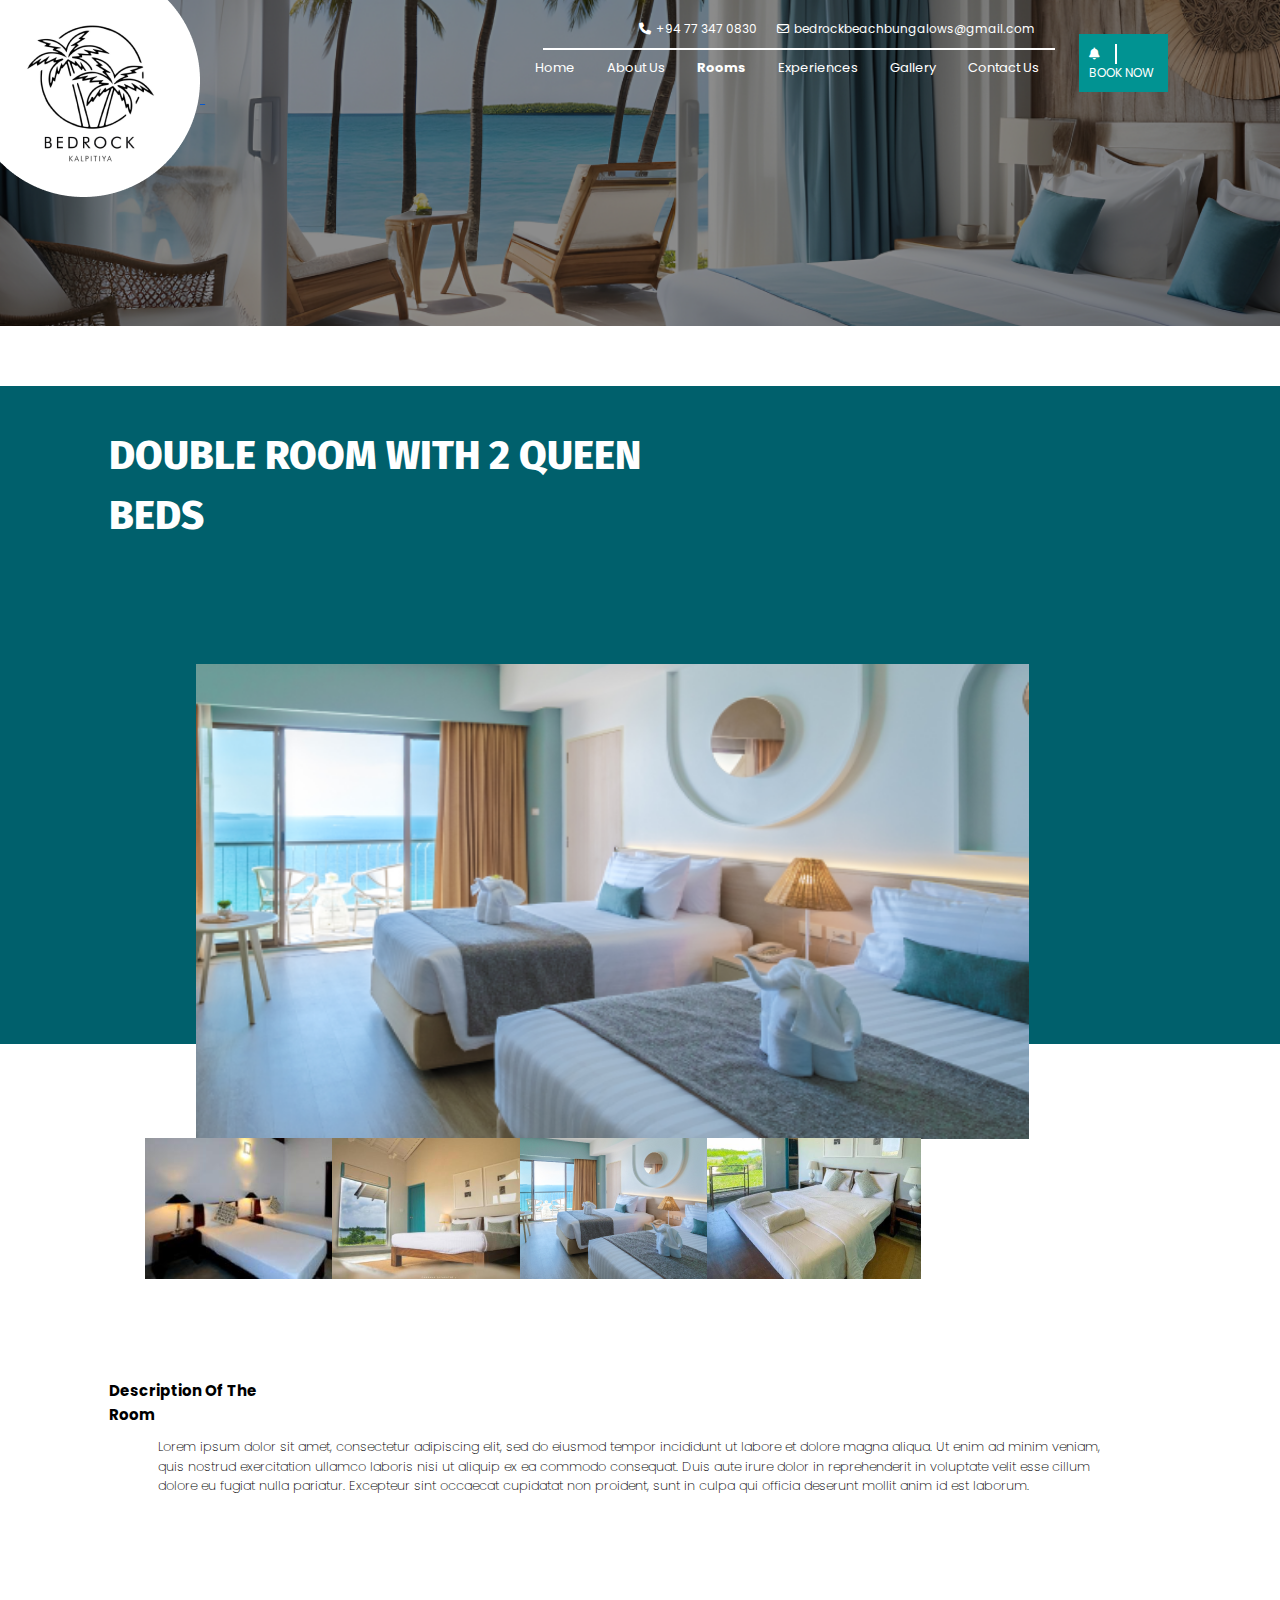
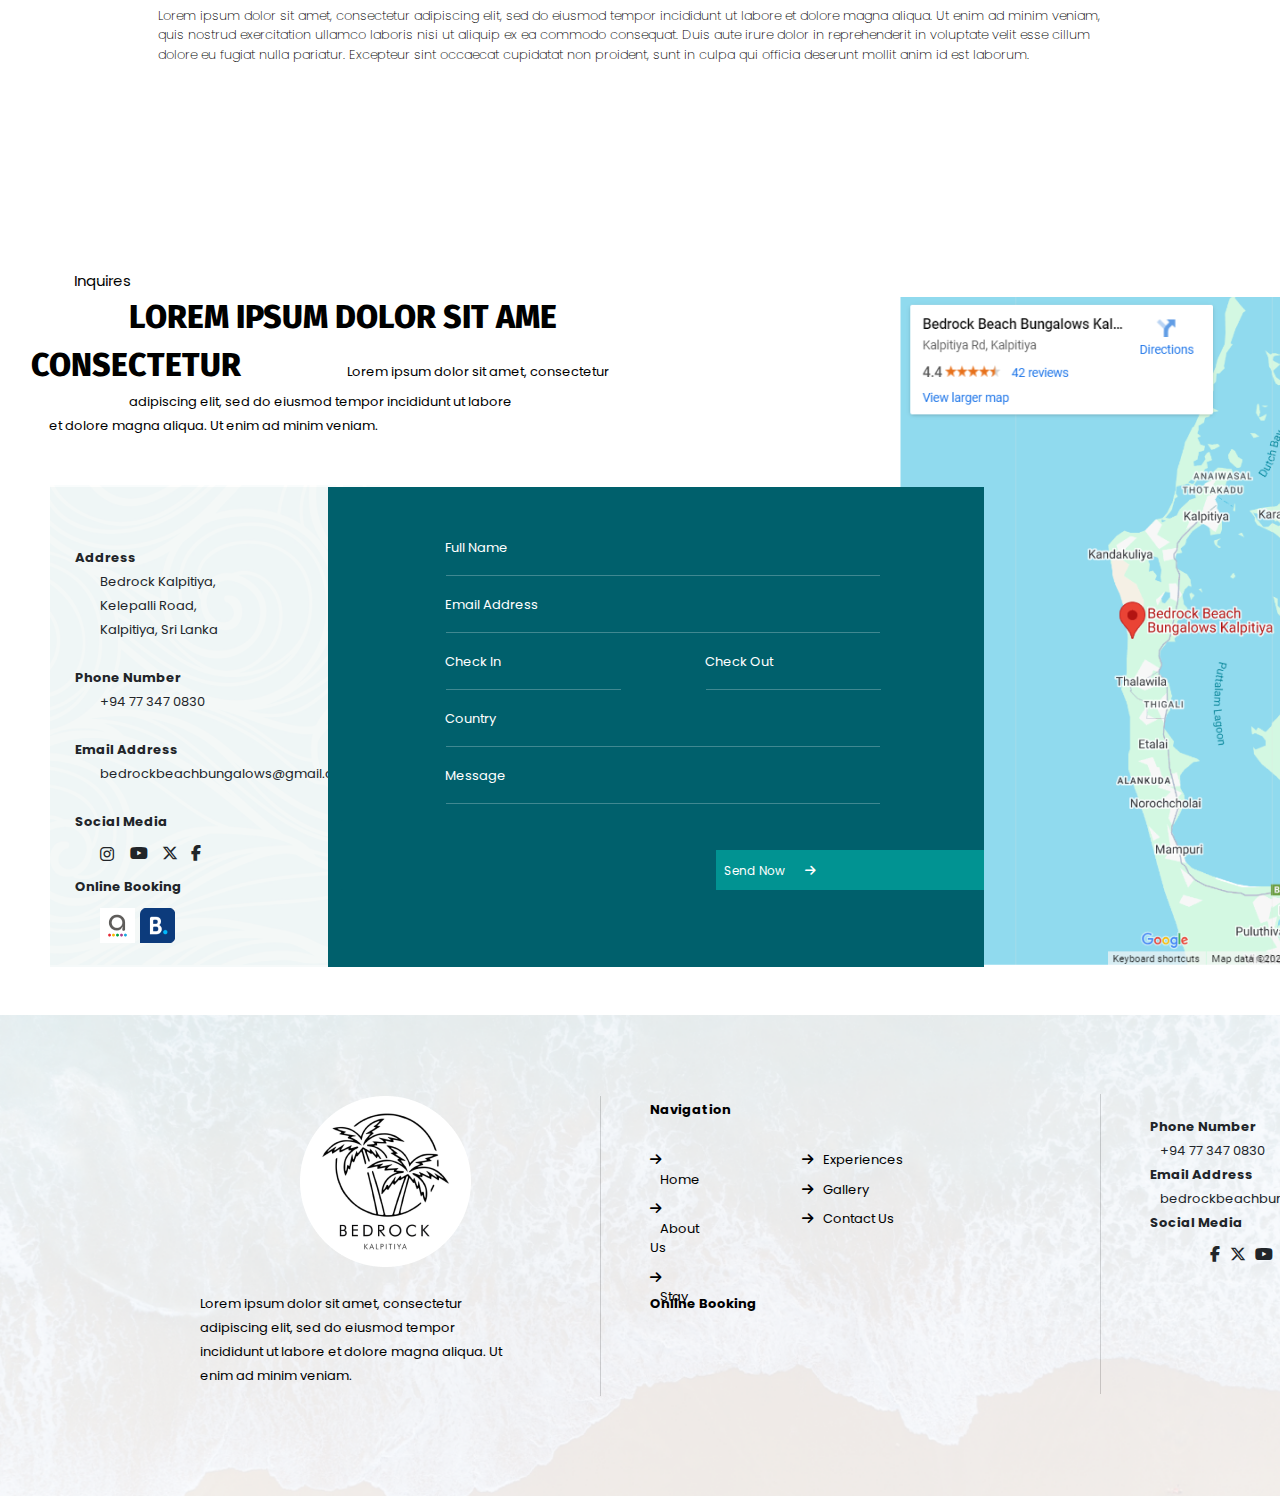
<file: detail.html>
<!DOCTYPE html>
<html lang="en">
<head>
    <meta charset="UTF-8">
    <meta name="viewport" content="width=device-width, initial-scale=1.0">
    <title>Bed Rock</title>
    <!-- Bootstrap css -->
    <link rel="stylesheet" href="css/bootstrap.min.css">
    <!-- Font Awesome Cdn -->
    <link rel="stylesheet" href="https://cdnjs.cloudflare.com/ajax/libs/font-awesome/6.5.1/css/all.min.css">
    <!-- Custom css -->
    <link rel="stylesheet" href="css/styles.css">
    <!-- Bootstrap JS -->
    <script src="js/bootstrap.bundle.min.js"></script>
</head>
<body>
    <header class= "container-fluid">
        <div class="row">
            <div class="col-3" style="padding: 0px;z-index: 1;">
                <a href="#">
                    <img src="images/Ellipse 1.png" alt="">
                </a>
                <a href="#">
                    <img src="images/302106525_507323278059809_8523699788355088366_n 1.png" alt="logo" style="margin-left: -200px;margin-top: -10px;">
                </a>
            </div>
            <div class="col-7" style="z-index: 1;">
                <div class="d-flex align-items-right justify-content-end top-nav">
                    <a href="#" class="text-dark gap-1 text-decoration-none">
                        <i class="fnz fa-solid fa-phone"></i>+94 77 347 0830
                    </a>
                    <a href="#" class="text-dark gap-1 text-decoration-none">
                        <i class="fnz fa-regular fa-envelope"></i>bedrockbeachbungalows@gmail.com
                    </a>
                </div>
                <div class="spy-1 bg-black"></div>
                <ul class="nav justify-content-end">
                    <li class="nav-item">
                        <a class="text-darker nav-link active" aria-current="page" href="index.html">Home</a>
                      </li>
                    <li class="nav-item">
                        <a class="text-darker nav-link" href="#">About Us</a>
                    </li>
                    <li class="nav-item">
                        <b><a class="text-darker nav-link" href="stay.html">Rooms</a></b>
                    </li>
                    <li class="nav-item">
                        <a class="text-darker nav-link" href="experience.html">Experiences</a>
                    </li>
                    <li class="nav-item">
                        <a class="text-darker nav-link" href="gallery.html">Gallery</a>
                    </li>
                    <li class="nav-item">
                        <a class="text-darker nav-link" href="contact.html">Contact Us</a>
                    </li>
            </div>
            <div class="col-2" style="z-index: 1;">
                <a href="#" class="book-now text-decoration-none">
                    <i class="fnz fa-solid fa-bell"></i>
                    <span class="spz-1"></span> 
                    BOOK NOW
                </a>  
        </div>
    </header>
    <body>
        <div class="background-image">
            <img src="images/269665840_5411275282219388_3434120985284365140_n 122.png" alt="Background Slider" style="width: 1536px;margin-top: -197px;">
        </div>
        <div class="row">
            <div class="offset-1 col-6" style="z-index: 1;margin-top: 100px;margin-bottom: -160px;color: white;">
                <h11>DOUBLE ROOM WITH 2 QUEEN BEDS</h11>
            </div>
            <div class="col-10">
                <img src="images/Rectangle 92.png" alt="" style="width: 1368px;height: 658px;">
            </div>
        </div>
        <div class="container text-center">
            <div class="row justify-content-center">
                    <img src="images/hotel-room-with-bright-fresh-colors-bali-style-minimal-style-bedroom 12.png" alt="" style="width: 862px;height: 474.14px;margin-top: -380px;margin-left: 228px;">
            </div>
            <div class="row" style="margin-left: -782px;margin-top: 94px;margin-right: 316px;margin-bottom: 100px;">
                <div class="col-3">
                    <img src="images/1249386_16090111130045992591 1.png" alt="Snow" style="width: 214px;height: 141px;">
                </div>
                <div class="col-3">
                    <img src="images/295943028 1.png" alt="Snow" style="width: 214px;height: 141px;">
                </div>
                <div class="col-3">
                    <img src="images/hotel-room-with-bright-fresh-colors-bali-style-minimal-style-bedroom 111.png" alt="Snow" style="width: 214px;height: 141px;">
                </div>
                <div class="col-3">
                    <img src="images/595876208 1.png" alt="Snow" style="width: 214px;height: 141px;">
                </div>
            </div>
        </div>
        <div class="row">
            <div class="offset-1 col-2">
                <h8>Description Of The Room</h8>
            </div>
            <div class="mma" style="color: black;margin-left: 158px;padding-right: 350px;margin-bottom: 100px;">
                Lorem ipsum dolor sit amet, consectetur adipiscing elit, sed do eiusmod tempor incididunt ut labore et dolore magna aliqua. Ut enim ad minim veniam, quis nostrud exercitation ullamco laboris nisi ut aliquip ex ea commodo consequat. Duis aute irure dolor in reprehenderit in voluptate velit esse cillum dolore eu fugiat nulla pariatur. Excepteur sint occaecat cupidatat non proident, sunt in culpa qui officia deserunt mollit anim id est laborum.
            </div>
            <div class="mma" style="color: black;margin-left: 158px;padding-right: 350px;margin-bottom: 200px;">
                Lorem ipsum dolor sit amet, consectetur adipiscing elit, sed do eiusmod tempor incididunt ut labore et dolore magna aliqua. Ut enim ad minim veniam, quis nostrud exercitation ullamco laboris nisi ut aliquip ex ea commodo consequat. Duis aute irure dolor in reprehenderit in voluptate velit esse cillum dolore eu fugiat nulla pariatur. Excepteur sint occaecat cupidatat non proident, sunt in culpa qui officia deserunt mollit anim id est laborum.
            </div>
        </div>
        <div class="col-6" style="text-align: center;">
            <hr style="margin-left: 90px;">
            <div class="mmo" style="color: black;margin-left: -436px;">
                Inquires
            </div>
            <h7 style="color: rgb(0, 0, 0);">LOREM IPSUM DOLOR SIT AME CONSECTETUR</h7>
            <p3 style="color: black;margin-left: 100px;margin-right: 214px;">Lorem ipsum dolor sit amet, consectetur adipiscing elit, sed do eiusmod tempor incididunt ut labore <br>et dolore magna aliqua. Ut enim ad minim veniam.</p3>
        </div>
        <div class="row">
            <div class="col-3">
                <img src="images/Rectangle 97.png" alt="" style="margin-top: 50px;margin-left: 50px;">
                <img src="images/image 2.png" alt="" style="margin-top: -509px;margin-left: 50px;">
            </div>
            <div class="col-4" style="background-color: #00606C;margin-top: 50px;margin-left: 14px;height: 480px;z-index: 10;width: 656px;">
            <br>
            <br>
            <p3 style="margin-left: 105px;">Full Name</p3>
            <hr style="width: 434px;margin-left: 106px;color: white;">
            <p3 style="margin-left: 105px;">Email Address</p3>
            <hr style="width: 434px;margin-left: 106px;color: white;">
            <p3 style="margin-left: 105px;">Check In</p3><p3 style="margin-left: 204px;">Check Out</p3>
            <hr style="width: 175px;margin-left: 106px;color: white;">
            <hr style="width: 175px;margin-left: 366px;margin-top: -17px; color: white;">
            <p3 style="margin-left: 105px;">Country</p3>
            <hr style="width: 434px;margin-left: 106px;color: white;">
            <p3 style="margin-left: 105px;">Message</p3>
            <hr style="width: 434px;margin-left: 106px;color: white;">
            <div class="card border-0" style="z-index: 19;background-color: #00606C";>
                <div class="card-body" style="background-color: #019392;margin-top: 30px;margin-left: 376px;margin-right: -12px;padding: 8px;;">
                    <h10 class="card-title" style="margin-right: 100px;">Send Now<i class="fa-solid fa-arrow-right mgs"></i></h10>
                </div>
            </div>
            </div>
        </div> 
        <div class="row">
            <div class="col-5">
                <img src="images/Screenshot 2024-09-20 093902 1.png" alt="" style="margin-left: 900px;margin-top: -745px;">
            </div>
        </div>
        <div class="row">
            <div class="col-3" style="margin-left: 50px;text-align-last: auto;margin-left: 100px;margin-top: -470px;">
                <p5 style="margin-left: -25px;">Address</p5>
                <br>
                <p4>Bedrock Kalpitiya,<br>Kelepalli Road,<br>Kalpitiya, Sri Lanka</p4>
                <br>
                <br>
                <p5 style="margin-left: -25px;">Phone Number</p5>
                <br>
                <p4>+94 77 347 0830</p4>
                <br>
                <br>
                <p5 style="margin-left: -25px;">Email Address</p5>
                <br>
                <p4>bedrockbeachbungalows@gmail.com</p4>
                <br>
                <br>
                <p5 style="margin-left: -25px;">Social Media</p5>
                <div style="margin-left: 50px;text-align-last: auto;margin-left: 100px;margin-top: -470px;">
                <div class="horizontal">
                    <i class="fa-brands fa-instagram"></i>
                </div>
                    <br>
                <div class="horizontal" style="margin-top: -9px;margin-left: -70px;">
                    <i class="fa-brands fa-youtube"></i>
                </div>
                    <br>
                <div class="horizontal" style="margin-top: -8px;margin-left: -38px;">
                    <i class="fa-brands fa-x-twitter"></i>
                </div>
                    <br>
                <div class="horizontal" style="margin-top: -8px;margin-left: -9px;">
                    <i class="fa-brands fa-facebook-f"></i> 
                </div>
                <br>
                </div>
                <br>
                <p5 style="margin-left: -25px;">Online Booking</p5>
                <br>
                <img src="images/images 16.png" alt="" style="margin-top: 10px;">
                <img src="images/booking.png" alt=""style="margin-top: 10px;">
            </div>
        </div>
        <footer>
            <img src="images/image111.png" alt="" style="width: 1520px;">
            <div class="row">
                <div class="col-3" style="margin-top: -400px;margin-left: 200px;">
                    <img src="images/302106525_507323278059809_8523699788355088366_n 1.png" alt="" style="margin-left: 100px;">
                    <br>
                    <br>
                    <p3 style="color:black;margin-right: 90px;">Lorem ipsum dolor sit amet, consectetur adipiscing elit, sed do eiusmod tempor incididunt ut labore et dolore magna aliqua. Ut enim ad minim veniam.</p3>
                </div>
            </div>
            <div class="vl" style="margin-top: -400px;height: 300px;margin-left: 600px;border-left: 1px solid #D2D2D2;"></div>
            <div class="row mt-4">
                    <div class="col-md-6">
                    <ul class="list-unstyled" style="margin-top: -270px;margin-left: 650px;text-align-last: left;font-family: 'Poppins';font-size: 13px;font-weight: 400;">
                        <li style="margin-bottom: 10px;text-decoration: none;"><i class="fa-solid fa-arrow-right" style="color: black;"></i><a href="#" style="text-decoration: none;color: black;padding-left: 10px;">Home</a></li>
                        <li style="margin-bottom: 10px;text-decoration: none;"><i class="fa-solid fa-arrow-right" style="color: black;"></i><a href="#" style="text-decoration: none;color: black;padding-left: 10px;">About Us</a></li>
                        <li style="margin-bottom: 10px;text-decoration: none;"><i class="fa-solid fa-arrow-right" style="color: black;"></i><a href="#" style="text-decoration: none;color: black;padding-left: 10px;">Stay</a></li>
                    </ul>
                    </div>
                    <div class="col-md-6">
                        <ul class="list-unstyled" style="margin-top: -270px;margin-left: 150px;text-align-last: left;font-family: 'Poppins';font-size: 13px;font-weight: 400;">
                            <li style="margin-bottom: 10px;text-decoration: none;"><i class="fa-solid fa-arrow-right" style="color: black;"></i><a href="#" style="text-decoration: none;color: black;padding-left: 10px;">Experiences</a></li>
                            <li style="margin-bottom: 10px;text-decoration: none;"><i class="fa-solid fa-arrow-right" style="color: black;"></i><a href="#" style="text-decoration: none;color: black;padding-left: 10px;">Gallery</a></li>
                            <li style="margin-bottom: 10px;text-decoration: none;"><i class="fa-solid fa-arrow-right" style="color: black;"></i><a href="#" style="text-decoration: none;color: black;padding-left: 10px;">Contact Us</a></li>
                        </ul>
                    </div>
                    <p5 style="margin-left: 650px;margin-top: -320px;color: black;">Navigation</p5>
                    <br>
                    <p5 style="margin-left: 650px;margin-top: -150px;color: black;">Online Booking</p5>  
                </div>
            </div>
            <div class="vl" style="margin-top: -350px;height: 300px;margin-left: 1100px;margin-bottom: -280px; border-left: 1px solid #D2D2D2;"></div>
            <p5 style="margin-left: 1150px">Phone Number</p5>
            <br>
            <p4 style="margin-left: 1160px;">+94 77 347 0830</p4>
            <br>
            <p5 style="margin-left: 1150px;">Email Address</p5>
            <br>
            <p4 style="margin-left: 1160px">bedrockbeachbungalows@gmail.com</p4>
            <br>
            <p5 style="margin-left: 1150px;">Social Media</p5>
            <div style="margin-left: 50px;text-align-last: auto;margin-left: 100px;margin-top: -470px;">
            <div class="horizontal" style="margin-left: 1185px;">
                <i class="fa-brands fa-instagram"></i>
            </div>
                <br>
            <div class="horizontal" style="margin-top: -9px;margin-left: 1155px;">
                <i class="fa-brands fa-youtube"></i>
            </div>
                <br>
            <div class="horizontal" style="margin-top: -8px;margin-left: 1130px;">
                <i class="fa-brands fa-x-twitter"></i>
            </div>
                <br>
            <div class="horizontal" style="margin-top: -8px;margin-left: 1110px;">
                <i class="fa-brands fa-facebook-f"></i> 
            </div>
        </footer>
</file>
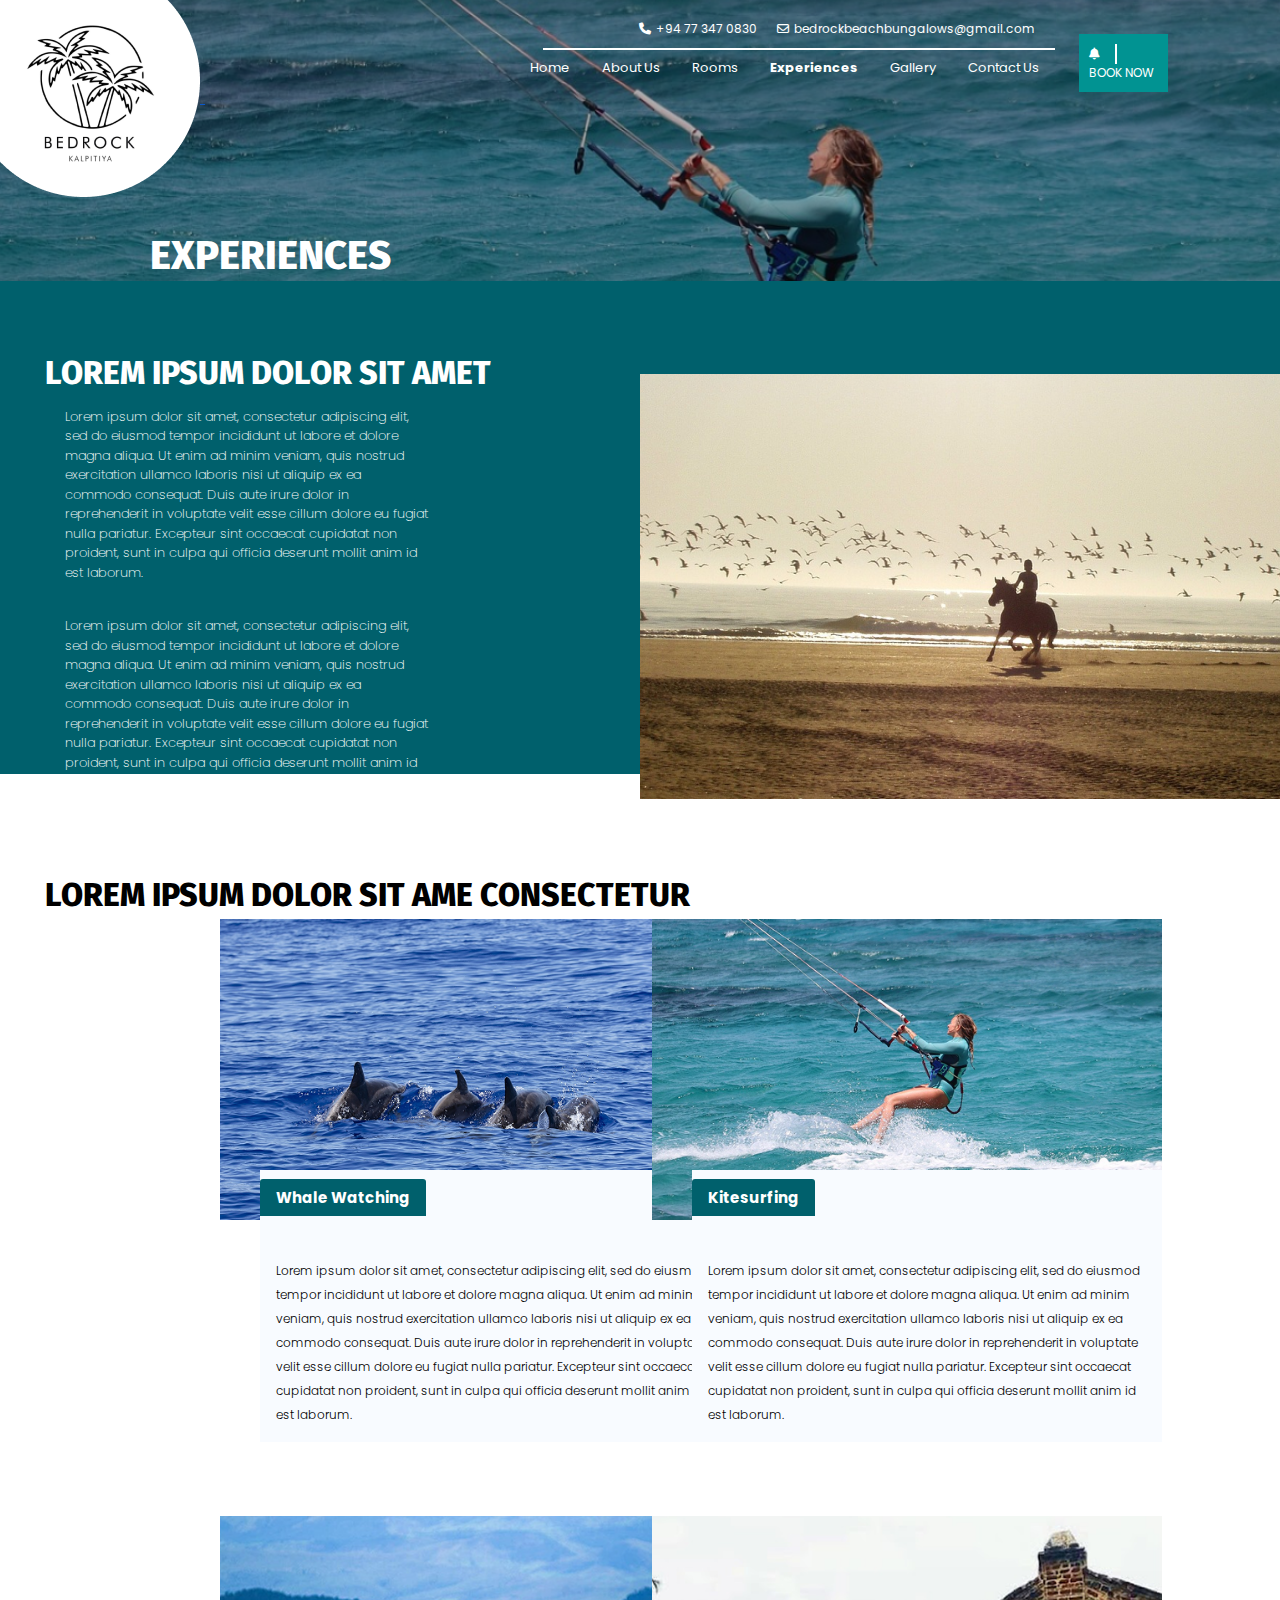
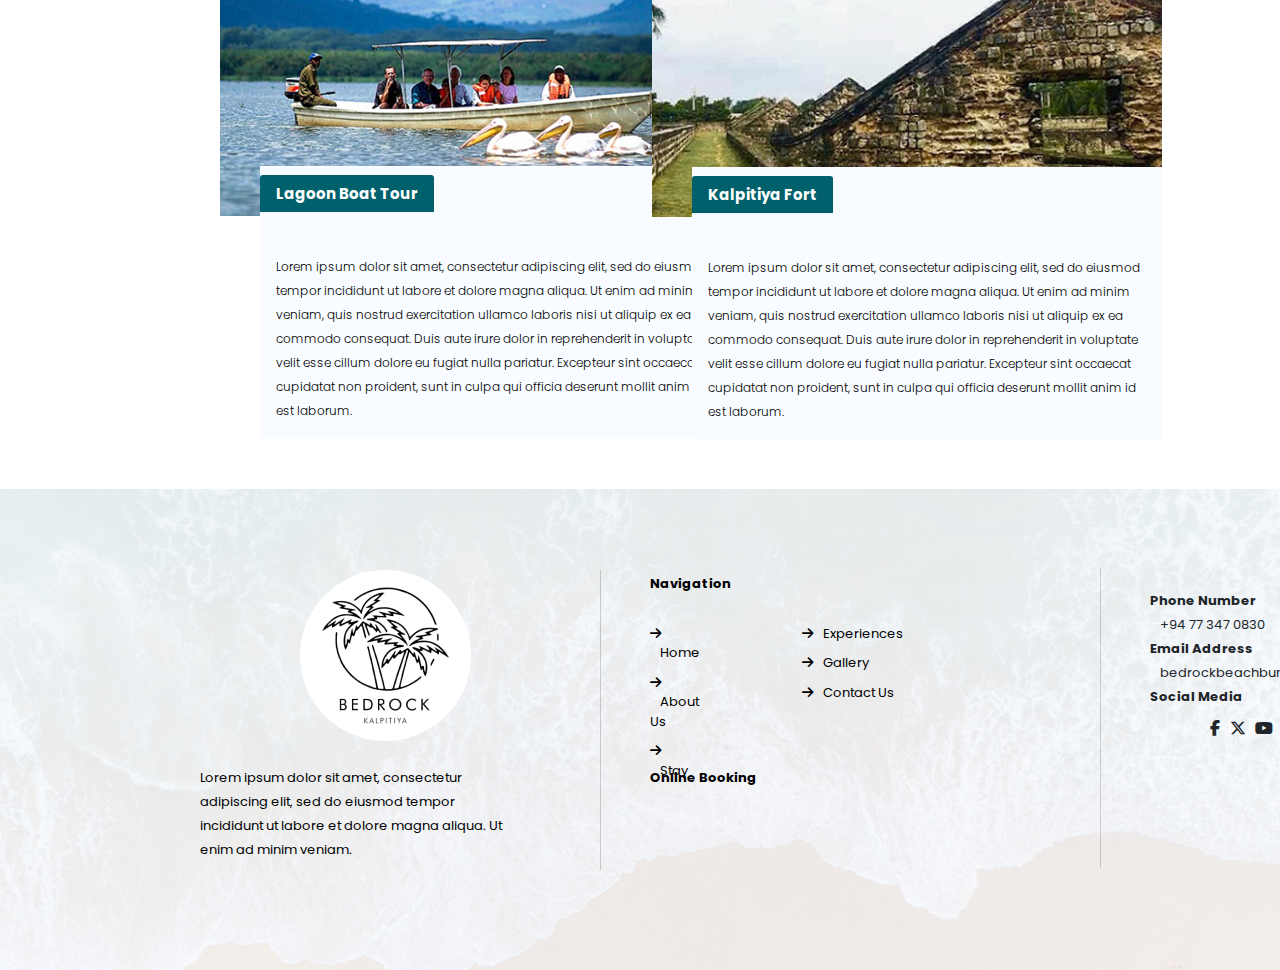
<file: experience.html>
<!DOCTYPE html>
<html lang="en">
<head>
    <meta charset="UTF-8">
    <meta name="viewport" content="width=device-width, initial-scale=1.0">
    <title>Bed Rock</title>
    <!-- Bootstrap css -->
    <link rel="stylesheet" href="css/bootstrap.min.css">
    <!-- Font Awesome Cdn -->
    <link rel="stylesheet" href="https://cdnjs.cloudflare.com/ajax/libs/font-awesome/6.5.1/css/all.min.css">
    <!-- Custom css -->
    <link rel="stylesheet" href="css/styles.css">
    <!-- Bootstrap JS -->
    <script src="js/bootstrap.bundle.min.js"></script>
</head>
<body>
    <header class= "container-fluid">
        <div class="row">
            <div class="col-3" style="padding: 0px;z-index: 1;">
                <a href="#">
                    <img src="images/Ellipse 1.png" alt="">
                </a>
                <a href="#">
                    <img src="images/302106525_507323278059809_8523699788355088366_n 1.png" alt="logo" style="margin-left: -200px;margin-top: -10px;">
                </a>
            </div>
            <div class="col-7" style="z-index: 1;">
                <div class="d-flex align-items-right justify-content-end top-nav">
                    <a href="#" class="text-dark gap-1 text-decoration-none">
                        <i class="fnz fa-solid fa-phone"></i>+94 77 347 0830
                    </a>
                    <a href="#" class="text-dark gap-1 text-decoration-none">
                        <i class="fnz fa-regular fa-envelope"></i>bedrockbeachbungalows@gmail.com
                    </a>
                </div>
                <div class="spy-1 bg-black"></div>
                <ul class="nav justify-content-end">
                    <li class="nav-item">
                        <a class="text-darker nav-link active" aria-current="page" href="index.html">Home</a>
                      </li>
                    <li class="nav-item">
                        <a class="text-darker nav-link" href="#">About Us</a>
                    </li>
                    <li class="nav-item">
                        <a class="text-darker nav-link" href="stay.html">Rooms</a>
                    </li>
                    <li class="nav-item">
                        <b><a class="text-darker nav-link" href="experience.html">Experiences</a></b>
                    </li>
                    <li class="nav-item">
                        <a class="text-darker nav-link" href="gallery.html">Gallery</a>
                    </li>
                    <li class="nav-item">
                        <a class="text-darker nav-link" href="contact.html">Contact Us</a>
                    </li>
            </div>
            <div class="col-2" style="z-index: 1;">
                <a href="#" class="book-now text-decoration-none">
                    <i class="fnz fa-solid fa-bell"></i>
                    <span class="spz-1"></span> 
                    BOOK NOW
                </a>  
        </div>
    </header>
    <body>
        <div class="background-image">
            <img src="images/kite-surfing-7244336_1280 2.png" alt="Background Slider" style="width: 1536px;margin-top: -197px;">
        </div>
        <div class="text" style="margin-top: -100px;margin-left: 150px;color: white;">
            <h11>EXPERIENCES</h11>
        </div>
        <div>
            <img src="images/Rectangle 92.png" alt="" style="margin-top: -5px;width: 1520px;">
        <div class="row">
            <div class="container">
                <div class="col-6 mm">
                    <img src="images/276045154_5580559705290944_8070896113078030825_n 11.png" alt="" style="margin-left: 100%;">
                </div>
            </div>
            <div class="col-6 mmz">
                <h7>LOREM IPSUM DOLOR SIT AMET</h7>
                <div class="mma">
                    Lorem ipsum dolor sit amet, consectetur adipiscing elit, sed do eiusmod tempor incididunt ut labore et dolore magna aliqua. Ut enim ad minim veniam, quis nostrud exercitation ullamco laboris nisi ut aliquip ex ea commodo consequat. Duis aute irure dolor in reprehenderit in voluptate velit esse cillum dolore eu fugiat nulla pariatur. Excepteur sint occaecat cupidatat non proident, sunt in culpa qui officia deserunt mollit anim id est laborum.                
                </div>
                <br>
                <div class="mma">
                    Lorem ipsum dolor sit amet, consectetur adipiscing elit, sed do eiusmod tempor incididunt ut labore et dolore magna aliqua. Ut enim ad minim veniam, quis nostrud exercitation ullamco laboris nisi ut aliquip ex ea commodo consequat. Duis aute irure dolor in reprehenderit in voluptate velit esse cillum dolore eu fugiat nulla pariatur. Excepteur sint occaecat cupidatat non proident, sunt in culpa qui officia deserunt mollit anim id est laborum.                
                </div>
            </div>
        </div>
        <br>
        <br>
        <br>
        <div class="row">
                <h7 style="color: black;">LOREM IPSUM DOLOR SIT AME CONSECTETUR</h7>
        </div>
        <div class="row row-cols-1 row-cols-md-2 g-4">
            <div class="col">
              <div class="card" style="width: 510px;margin-left: 220px;border: none;border-radius: none;margin-bottom: 50px;background: none;">
                <img src="images/dolphins-4368919_1920 11.png" alt="...">
                <div class="card-body" style="background-color: #F8FBFF;margin-top: -50px;margin-left: 40px;">
                    <h8 class="card-header" style="margin-left: -16px; border: none; background-color: #00606C;color: white;">Whale Watching</h8>
                    <br>
                    <br>
                    <br>
                    <p1 class="card-text">Lorem ipsum dolor sit amet, consectetur adipiscing elit, sed do eiusmod tempor incididunt ut labore et dolore magna aliqua. Ut enim ad minim veniam, quis nostrud exercitation ullamco laboris nisi ut aliquip ex ea commodo consequat. Duis aute irure dolor in reprehenderit in voluptate velit esse cillum dolore eu fugiat nulla pariatur. Excepteur sint occaecat cupidatat non proident, sunt in culpa qui officia deserunt mollit anim id est laborum.</p1>
                </div>
              </div>
            </div>
            <div class="col">
              <div class="card" style="width: 510px;border: none;border-radius: none;margin-bottom: 50px;background: none;">
                <img src="images/kite-surfing-7244336_1280 111.png" alt="...">
                <div class="card-body" style="background-color: #F8FBFF;margin-top: -50px;margin-left: 40px;">
                    <h8 class="card-header"style="margin-left: -16px; border: none; background-color: #00606C;color: white;">Kitesurfing</h8>
                    <br>
                    <br>
                    <br>
                    <p1 class="card-text">Lorem ipsum dolor sit amet, consectetur adipiscing elit, sed do eiusmod tempor incididunt ut labore et dolore magna aliqua. Ut enim ad minim veniam, quis nostrud exercitation ullamco laboris nisi ut aliquip ex ea commodo consequat. Duis aute irure dolor in reprehenderit in voluptate velit esse cillum dolore eu fugiat nulla pariatur. Excepteur sint occaecat cupidatat non proident, sunt in culpa qui officia deserunt mollit anim id est laborum.</p1>
                </div>
              </div>
            </div>
            <div class="col">
              <div class="card" style="width: 510px;margin-left: 220px;border: none;border-radius: none;margin-bottom: 50px;background: none;">
                <img src="images/ed 111.png" alt="...">
                <div class="card-body" style="background-color: #F8FBFF;margin-top: -50px;margin-left: 40px;">
                    <h8 class="card-header" style="margin-left: -16px; border: none; background-color: #00606C;color: white;">Lagoon Boat Tour</h8>
                    <br>
                    <br>
                    <br>
                    <p1 class="card-text">Lorem ipsum dolor sit amet, consectetur adipiscing elit, sed do eiusmod tempor incididunt ut labore et dolore magna aliqua. Ut enim ad minim veniam, quis nostrud exercitation ullamco laboris nisi ut aliquip ex ea commodo consequat. Duis aute irure dolor in reprehenderit in voluptate velit esse cillum dolore eu fugiat nulla pariatur. Excepteur sint occaecat cupidatat non proident, sunt in culpa qui officia deserunt mollit anim id est laborum.</p1>
                </div>
              </div>
            </div>
            <div class="col">
              <div class="card" style="width: 510px;border: none;border-radius: none;margin-bottom: 50px;background: none;">
                <img src="images/IMG_8819 1111.png" alt="...">
                <div class="card-body" style="background-color: #F8FBFF;margin-top: -50px;margin-left: 40px;">
                    <h8 class="card-header" style="margin-left: -16px; border: none; background-color: #00606C;color: white;">Kalpitiya Fort</h8>
                    <br>
                    <br>
                    <br>
                    <p1 class="card-text">Lorem ipsum dolor sit amet, consectetur adipiscing elit, sed do eiusmod tempor incididunt ut labore et dolore magna aliqua. Ut enim ad minim veniam, quis nostrud exercitation ullamco laboris nisi ut aliquip ex ea commodo consequat. Duis aute irure dolor in reprehenderit in voluptate velit esse cillum dolore eu fugiat nulla pariatur. Excepteur sint occaecat cupidatat non proident, sunt in culpa qui officia deserunt mollit anim id est laborum.</p1>
                </div>
              </div>
            </div>
          </div>
        <footer>
            <img src="images/image111.png" alt="" style="width: 1520px;">
            <div class="row">
                <div class="col-3" style="margin-top: -400px;margin-left: 200px;">
                    <img src="images/302106525_507323278059809_8523699788355088366_n 1.png" alt="" style="margin-left: 100px;">
                    <br>
                    <br>
                    <p3 style="color:black;margin-right: 90px;">Lorem ipsum dolor sit amet, consectetur adipiscing elit, sed do eiusmod tempor incididunt ut labore et dolore magna aliqua. Ut enim ad minim veniam.</p3>
                </div>
            </div>
            <div class="vl" style="margin-top: -400px;height: 300px;margin-left: 600px;border-left: 1px solid #D2D2D2;"></div>
            <div class="row mt-4">
                    <div class="col-md-6">
                    <ul class="list-unstyled" style="margin-top: -270px;margin-left: 650px;text-align-last: left;font-family: 'Poppins';font-size: 13px;font-weight: 400;">
                        <li style="margin-bottom: 10px;text-decoration: none;"><i class="fa-solid fa-arrow-right" style="color: black;"></i><a href="#" style="text-decoration: none;color: black;padding-left: 10px;">Home</a></li>
                        <li style="margin-bottom: 10px;text-decoration: none;"><i class="fa-solid fa-arrow-right" style="color: black;"></i><a href="#" style="text-decoration: none;color: black;padding-left: 10px;">About Us</a></li>
                        <li style="margin-bottom: 10px;text-decoration: none;"><i class="fa-solid fa-arrow-right" style="color: black;"></i><a href="#" style="text-decoration: none;color: black;padding-left: 10px;">Stay</a></li>
                    </ul>
                    </div>
                    <div class="col-md-6">
                        <ul class="list-unstyled" style="margin-top: -270px;margin-left: 150px;text-align-last: left;font-family: 'Poppins';font-size: 13px;font-weight: 400;">
                            <li style="margin-bottom: 10px;text-decoration: none;"><i class="fa-solid fa-arrow-right" style="color: black;"></i><a href="#" style="text-decoration: none;color: black;padding-left: 10px;">Experiences</a></li>
                            <li style="margin-bottom: 10px;text-decoration: none;"><i class="fa-solid fa-arrow-right" style="color: black;"></i><a href="#" style="text-decoration: none;color: black;padding-left: 10px;">Gallery</a></li>
                            <li style="margin-bottom: 10px;text-decoration: none;"><i class="fa-solid fa-arrow-right" style="color: black;"></i><a href="#" style="text-decoration: none;color: black;padding-left: 10px;">Contact Us</a></li>
                        </ul>
                    </div>
                    <p5 style="margin-left: 650px;margin-top: -320px;color: black;">Navigation</p5>
                    <br>
                    <p5 style="margin-left: 650px;margin-top: -150px;color: black;">Online Booking</p5>  
                </div>
            </div>
            <div class="vl" style="margin-top: -350px;height: 300px;margin-left: 1100px;margin-bottom: -280px; border-left: 1px solid #D2D2D2;"></div>
            <p5 style="margin-left: 1150px">Phone Number</p5>
            <br>
            <p4 style="margin-left: 1160px;">+94 77 347 0830</p4>
            <br>
            <p5 style="margin-left: 1150px;">Email Address</p5>
            <br>
            <p4 style="margin-left: 1160px">bedrockbeachbungalows@gmail.com</p4>
            <br>
            <p5 style="margin-left: 1150px;">Social Media</p5>
            <div style="margin-left: 50px;text-align-last: auto;margin-left: 100px;margin-top: -470px;">
            <div class="horizontal" style="margin-left: 1185px;">
                <i class="fa-brands fa-instagram"></i>
            </div>
                <br>
            <div class="horizontal" style="margin-top: -9px;margin-left: 1155px;">
                <i class="fa-brands fa-youtube"></i>
            </div>
                <br>
            <div class="horizontal" style="margin-top: -8px;margin-left: 1130px;">
                <i class="fa-brands fa-x-twitter"></i>
            </div>
                <br>
            <div class="horizontal" style="margin-top: -8px;margin-left: 1110px;">
                <i class="fa-brands fa-facebook-f"></i> 
            </div>
        </footer>
    </body>
</file>
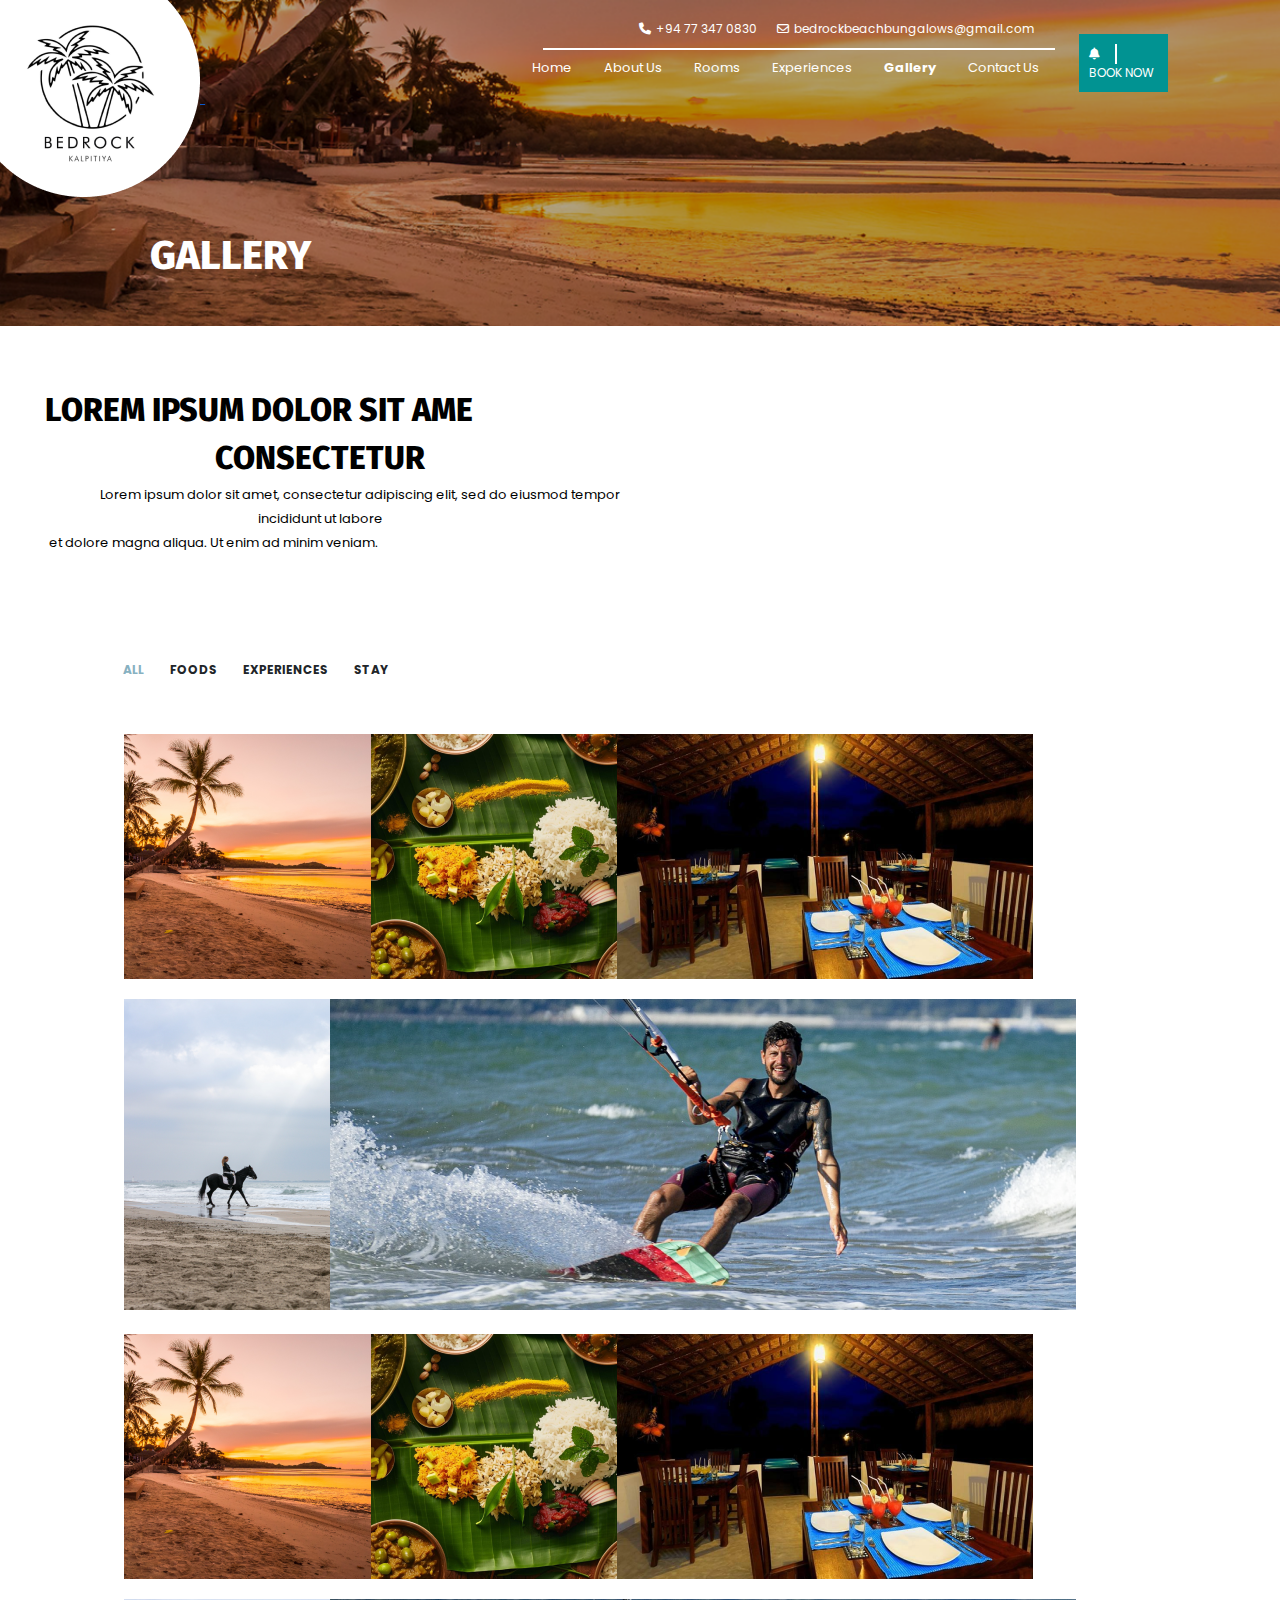
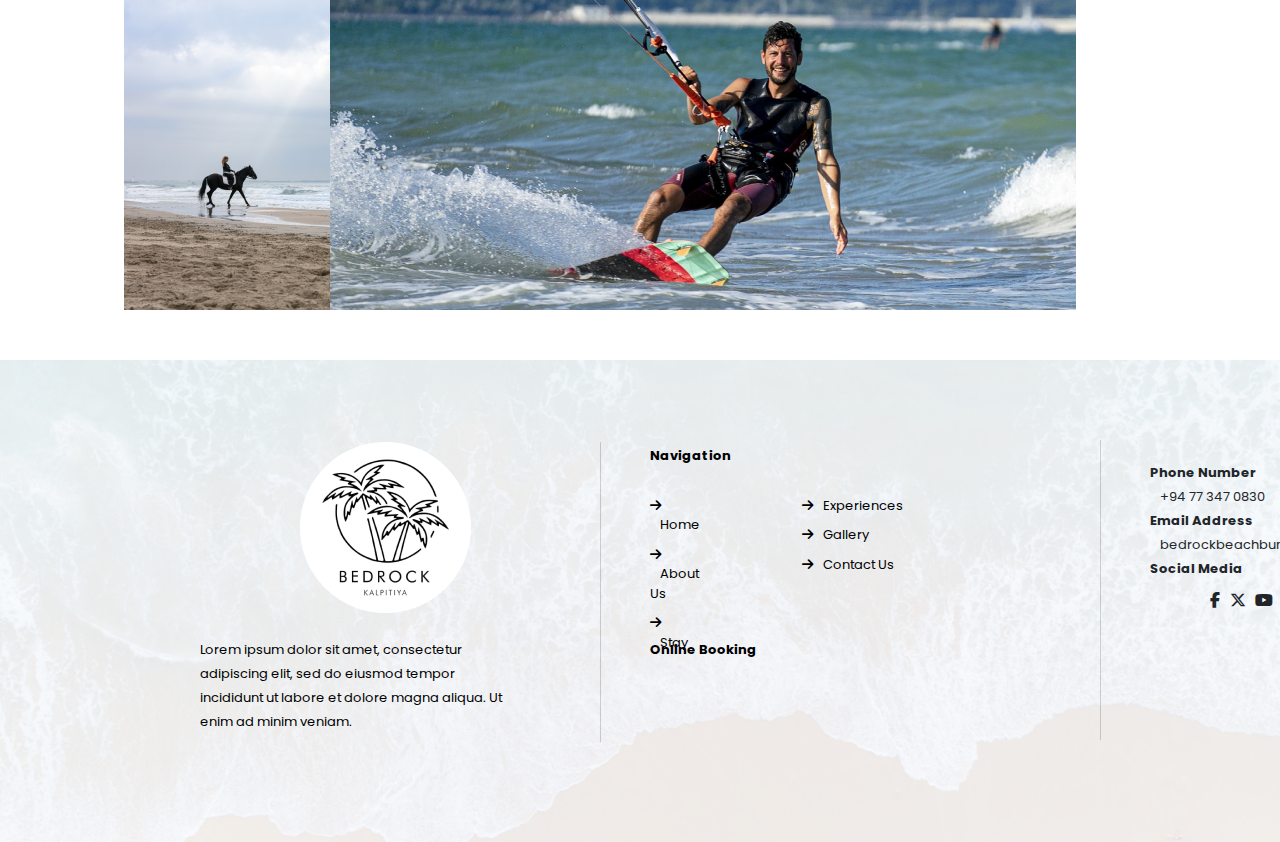
<file: gallery.html>
<!DOCTYPE html>
<html lang="en">
<head>
    <meta charset="UTF-8">
    <meta name="viewport" content="width=device-width, initial-scale=1.0">
    <title>Bed Rock</title>
    <!-- Bootstrap css -->
    <link rel="stylesheet" href="css/bootstrap.min.css">
    <!-- Font Awesome Cdn -->
    <link rel="stylesheet" href="https://cdnjs.cloudflare.com/ajax/libs/font-awesome/6.5.1/css/all.min.css">
    <!-- Custom css -->
    <link rel="stylesheet" href="css/styles.css">
    <!-- Bootstrap JS -->
    <script src="js/bootstrap.bundle.min.js"></script>
</head>
<body>
    <header class= "container-fluid">
        <div class="row">
            <div class="col-3" style="padding: 0px;z-index: 1;">
                <a href="#">
                    <img src="images/Ellipse 1.png" alt="">
                </a>
                <a href="#">
                    <img src="images/302106525_507323278059809_8523699788355088366_n 1.png" alt="logo" style="margin-left: -200px;margin-top: -10px;">
                </a>
            </div>
            <div class="col-7" style="z-index: 1;">
                <div class="d-flex align-items-right justify-content-end top-nav">
                    <a href="#" class="text-dark gap-1 text-decoration-none">
                        <i class="fnz fa-solid fa-phone"></i>+94 77 347 0830
                    </a>
                    <a href="#" class="text-dark gap-1 text-decoration-none">
                        <i class="fnz fa-regular fa-envelope"></i>bedrockbeachbungalows@gmail.com
                    </a>
                </div>
                <div class="spy-1 bg-black"></div>
                <ul class="nav justify-content-end">
                    <li class="nav-item">
                        <a class="text-darker nav-link active" aria-current="page" href="index.html">Home</a>
                      </li>
                    <li class="nav-item">
                        <a class="text-darker nav-link" href="#">About Us</a>
                    </li>
                    <li class="nav-item">
                        <a class="text-darker nav-link" href="stay.html">Rooms</a>
                    </li>
                    <li class="nav-item">
                        <a class="text-darker nav-link" href="experience.html">Experiences</a>
                    </li>
                    <li class="nav-item">
                        <b><a class="text-darker nav-link" href="gallery.html">Gallery</a></b>
                    </li>
                    <li class="nav-item">
                        <a class="text-darker nav-link" href="contact.html">Contact Us</a>
                    </li>
            </div>
            <div class="col-2" style="z-index: 1;">
                <a href="#" class="book-now text-decoration-none">
                    <i class="fnz fa-solid fa-bell"></i>
                    <span class="spz-1"></span> 
                    BOOK NOW
                </a>  
        </div>
    </header>
    <body>
        <div class="background-image">
            <img src="images/kite-surfing-7244336_1280 22.png" alt="Background Slider" style="width: 1536px;margin-top: -197px;">
        </div>
        <div class="text" style="margin-top: -100px;margin-left: 150px;color: white;">
            <h11>GALLERY</h11>
        </div>
        <div class="col-6" style="text-align-last: center;margin-top: 100px;">
            <h7 style="color: rgb(0, 0, 0);">LOREM IPSUM DOLOR SIT AME CONSECTETUR</h7>
            <br>
            <p3 style="color: black; margin-left: 100px;margin-right: 214px;">Lorem ipsum dolor sit amet, consectetur adipiscing elit, sed do eiusmod tempor incididunt ut labore <br> et dolore magna aliqua. Ut enim ad minim veniam.</p3>
            <br>
            <div class="d-flex" style="margin-top: 100px;margin-left: 110px;">
                <button class="btn btn filter-btn" data-filter="all" style="color:#87B1C1">ALL</button>
                <button class="btn btnfilter-btn" data-filter="foods">FOODS</button>
                <button class="btn btnfilter-btn" data-filter="experiences">EXPERIENCES</button>
                <button class="btn btnfilter-btn" data-filter="stay">STAY</button>
            </div>
        </div>
        <br>
        <br>
        <div class="row" style="padding-left: 124px;padding-right: 440px;padding-bottom: 20px;">
            <div class="col-4">
                <img src="images/image12.png" alt="">
            </div>
            <div class="col-4">
                <img src="images/image13.png" alt="">
            </div>
            <div class="col-4">
                <img src="images/bedrock-kalpitiya-hotel 1.png" alt="">
            </div>
        </div>
        <div class="row" style="padding-right: 769px;padding-left: 124px;">
            <div class="col-6" style="margin-bottom: 24px;">
                <img src="images/image14.png" alt="">
            </div>
            <div class="col-6">
                <img src="images/kite-4350089_1280 1.png" alt="">
            </div>
        </div>
        <div class="row" style="padding-left: 124px;padding-right: 440px;padding-bottom: 20px;">
            <div class="col-4">
                <img src="images/image12.png" alt="">
            </div>
            <div class="col-4">
                <img src="images/image13.png" alt="">
            </div>
            <div class="col-4">
                <img src="images/bedrock-kalpitiya-hotel 1.png" alt="">
            </div>
        </div>
        <div class="row" style="padding-right: 769px;padding-left: 124px;">
            <div class="col-6" style="margin-bottom: 50px;">
                <img src="images/image14.png" alt="">
            </div>
            <div class="col-6">
                <img src="images/kite-4350089_1280 1.png" alt="">
            </div>
        </div>
        <footer>
            <img src="images/image111.png" alt="" style="width: 1520px;">
            <div class="row">
                <div class="col-3" style="margin-top: -400px;margin-left: 200px;">
                    <img src="images/302106525_507323278059809_8523699788355088366_n 1.png" alt="" style="margin-left: 100px;">
                    <br>
                    <br>
                    <p3 style="color:black;margin-right: 90px;">Lorem ipsum dolor sit amet, consectetur adipiscing elit, sed do eiusmod tempor incididunt ut labore et dolore magna aliqua. Ut enim ad minim veniam.</p3>
                </div>
            </div>
            <div class="vl" style="margin-top: -400px;height: 300px;margin-left: 600px;border-left: 1px solid #D2D2D2;"></div>
            <div class="row mt-4">
                    <div class="col-md-6">
                    <ul class="list-unstyled" style="margin-top: -270px;margin-left: 650px;text-align-last: left;font-family: 'Poppins';font-size: 13px;font-weight: 400;">
                        <li style="margin-bottom: 10px;text-decoration: none;"><i class="fa-solid fa-arrow-right" style="color: black;"></i><a href="#" style="text-decoration: none;color: black;padding-left: 10px;">Home</a></li>
                        <li style="margin-bottom: 10px;text-decoration: none;"><i class="fa-solid fa-arrow-right" style="color: black;"></i><a href="#" style="text-decoration: none;color: black;padding-left: 10px;">About Us</a></li>
                        <li style="margin-bottom: 10px;text-decoration: none;"><i class="fa-solid fa-arrow-right" style="color: black;"></i><a href="#" style="text-decoration: none;color: black;padding-left: 10px;">Stay</a></li>
                    </ul>
                    </div>
                    <div class="col-md-6">
                        <ul class="list-unstyled" style="margin-top: -270px;margin-left: 150px;text-align-last: left;font-family: 'Poppins';font-size: 13px;font-weight: 400;">
                            <li style="margin-bottom: 10px;text-decoration: none;"><i class="fa-solid fa-arrow-right" style="color: black;"></i><a href="#" style="text-decoration: none;color: black;padding-left: 10px;">Experiences</a></li>
                            <li style="margin-bottom: 10px;text-decoration: none;"><i class="fa-solid fa-arrow-right" style="color: black;"></i><a href="#" style="text-decoration: none;color: black;padding-left: 10px;">Gallery</a></li>
                            <li style="margin-bottom: 10px;text-decoration: none;"><i class="fa-solid fa-arrow-right" style="color: black;"></i><a href="#" style="text-decoration: none;color: black;padding-left: 10px;">Contact Us</a></li>
                        </ul>
                    </div>
                    <p5 style="margin-left: 650px;margin-top: -320px;color: black;">Navigation</p5>
                    <br>
                    <p5 style="margin-left: 650px;margin-top: -150px;color: black;">Online Booking</p5>  
                </div>
            </div>
            <div class="vl" style="margin-top: -350px;height: 300px;margin-left: 1100px;margin-bottom: -280px; border-left: 1px solid #D2D2D2;"></div>
            <p5 style="margin-left: 1150px">Phone Number</p5>
            <br>
            <p4 style="margin-left: 1160px;">+94 77 347 0830</p4>
            <br>
            <p5 style="margin-left: 1150px;">Email Address</p5>
            <br>
            <p4 style="margin-left: 1160px">bedrockbeachbungalows@gmail.com</p4>
            <br>
            <p5 style="margin-left: 1150px;">Social Media</p5>
            <div style="margin-left: 50px;text-align-last: auto;margin-left: 100px;margin-top: -470px;">
            <div class="horizontal" style="margin-left: 1185px;">
                <i class="fa-brands fa-instagram"></i>
            </div>
                <br>
            <div class="horizontal" style="margin-top: -9px;margin-left: 1155px;">
                <i class="fa-brands fa-youtube"></i>
            </div>
                <br>
            <div class="horizontal" style="margin-top: -8px;margin-left: 1130px;">
                <i class="fa-brands fa-x-twitter"></i>
            </div>
                <br>
            <div class="horizontal" style="margin-top: -8px;margin-left: 1110px;">
                <i class="fa-brands fa-facebook-f"></i> 
            </div>
        </footer>
</file>
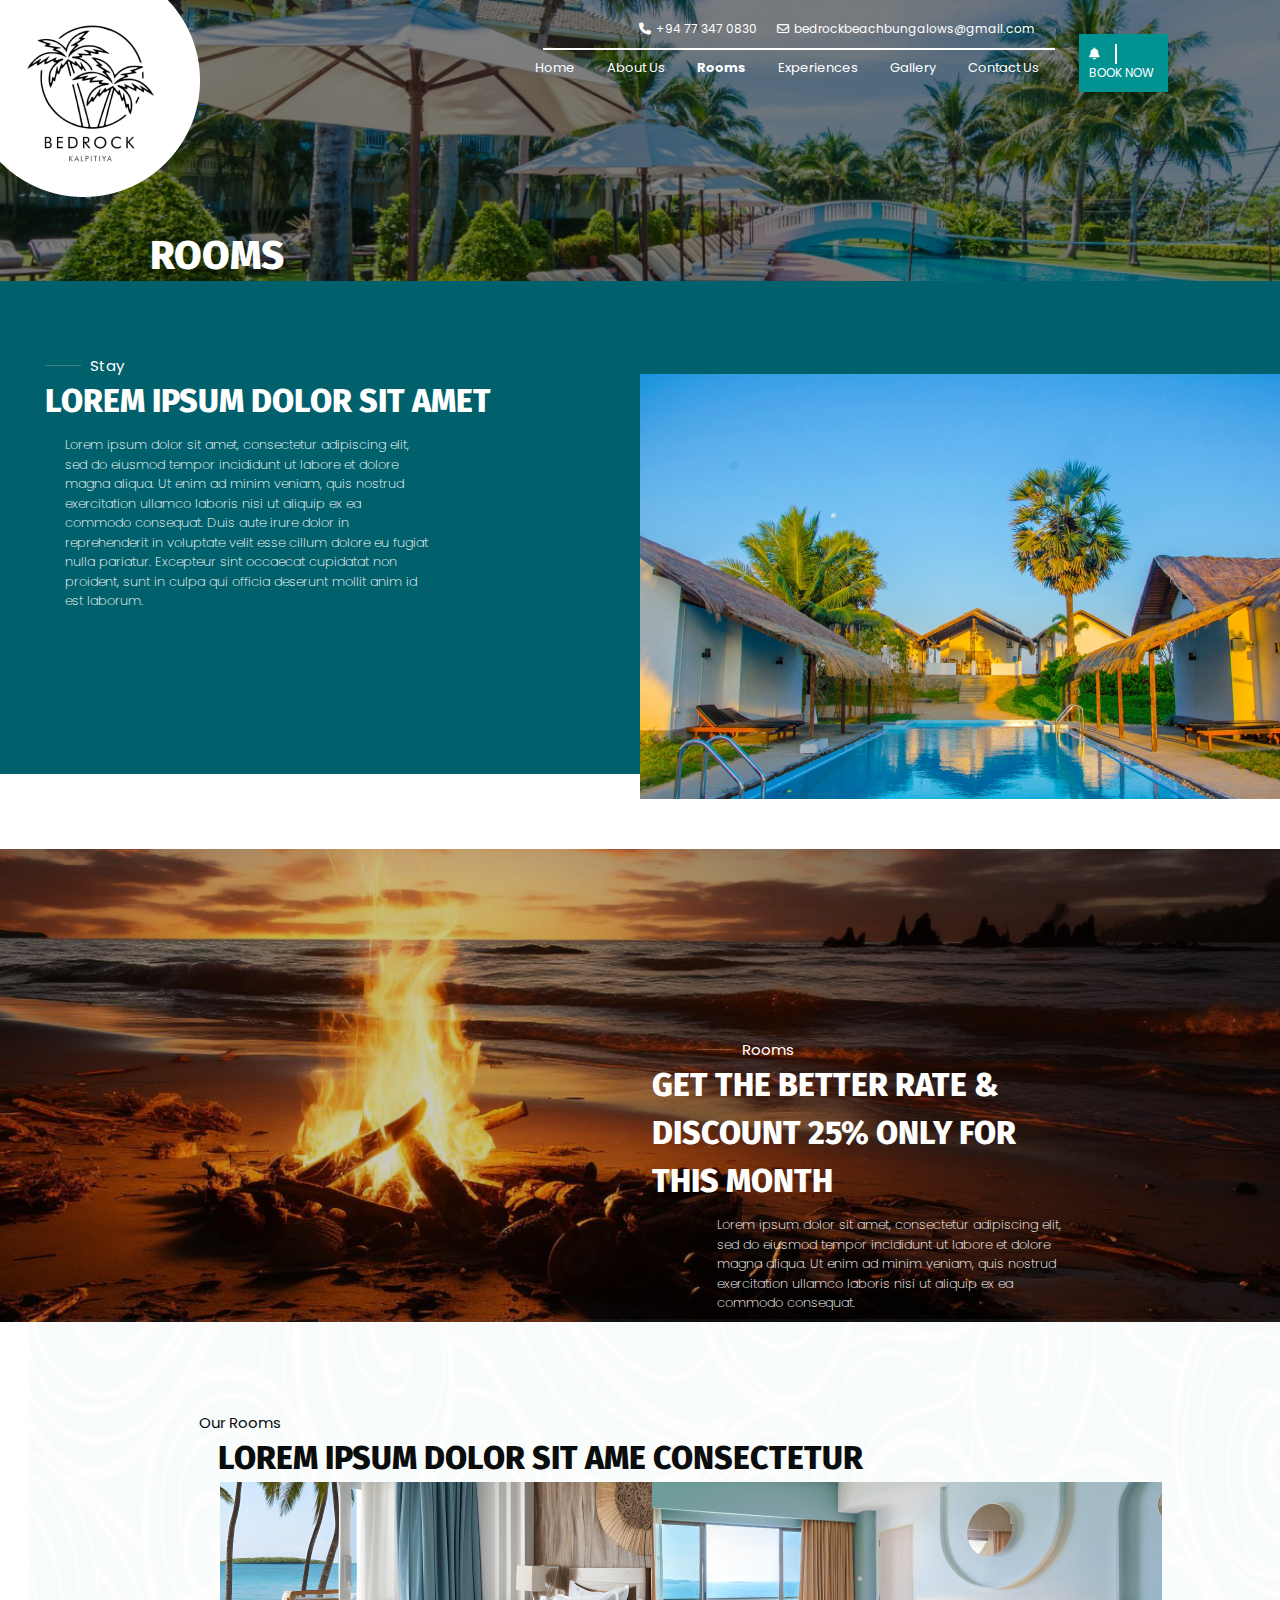
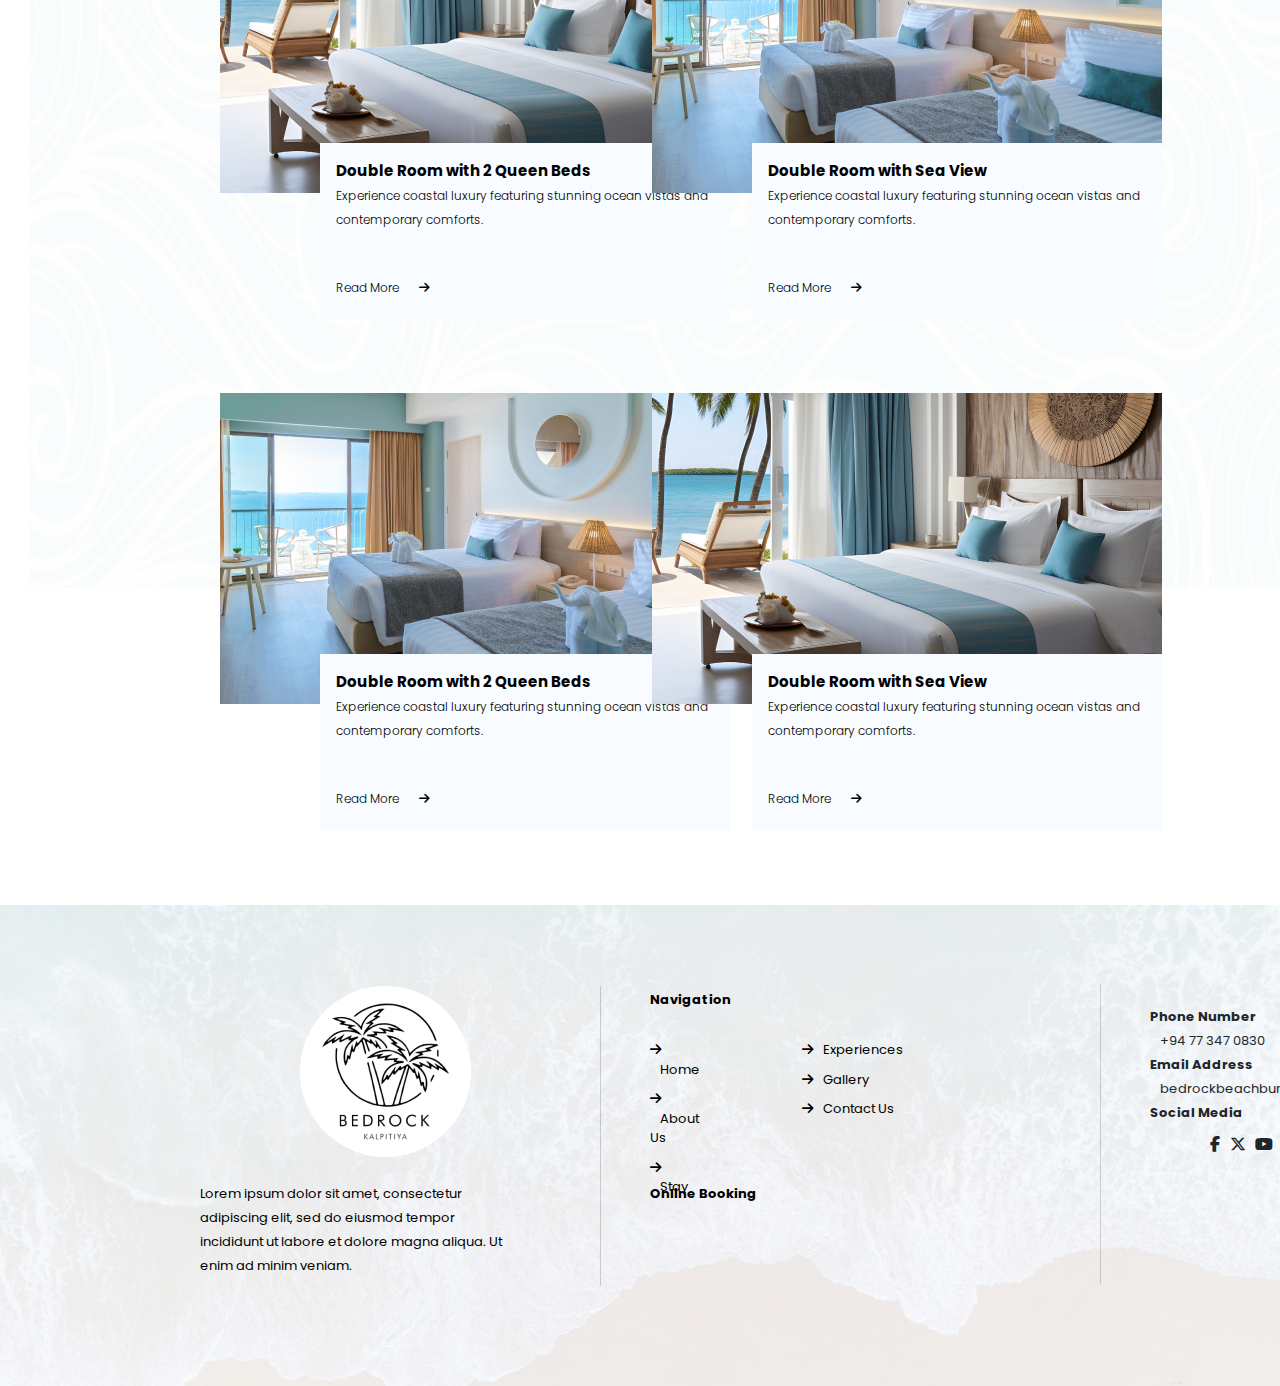
<file: stay.html>
<!DOCTYPE html>
<html lang="en">
<head>
    <meta charset="UTF-8">
    <meta name="viewport" content="width=device-width, initial-scale=1.0">
    <title>Bed Rock</title>
    <!-- Bootstrap css -->
    <link rel="stylesheet" href="css/bootstrap.min.css">
    <!-- Font Awesome Cdn -->
    <link rel="stylesheet" href="https://cdnjs.cloudflare.com/ajax/libs/font-awesome/6.5.1/css/all.min.css">
    <!-- Custom css -->
    <link rel="stylesheet" href="css/styles.css">
    <!-- Bootstrap JS -->
    <script src="js/bootstrap.bundle.min.js"></script>
</head>
<body>
    <header class= "container-fluid">
        <div class="row">
            <div class="col-3" style="padding: 0px;z-index: 1;">
                <a href="#">
                    <img src="images/Ellipse 1.png" alt="">
                </a>
                <a href="#">
                    <img src="images/302106525_507323278059809_8523699788355088366_n 1.png" alt="logo" style="margin-left: -200px;margin-top: -10px;">
                </a>
            </div>
            <div class="col-7" style="z-index: 1;">
                <div class="d-flex align-items-right justify-content-end top-nav">
                    <a href="#" class="text-dark gap-1 text-decoration-none">
                        <i class="fnz fa-solid fa-phone"></i>+94 77 347 0830
                    </a>
                    <a href="#" class="text-dark gap-1 text-decoration-none">
                        <i class="fnz fa-regular fa-envelope"></i>bedrockbeachbungalows@gmail.com
                    </a>
                </div>
                <div class="spy-1 bg-black"></div>
                <ul class="nav justify-content-end">
                    <li class="nav-item">
                        <a class="text-darker nav-link active" aria-current="page" href="index.html">Home</a>
                      </li>
                    <li class="nav-item">
                        <a class="text-darker nav-link" href="#">About Us</a>
                    </li>
                    <li class="nav-item">
                        <b><a class="text-darker nav-link" href="stay.html">Rooms</a></b>
                    </li>
                    <li class="nav-item">
                        <a class="text-darker nav-link" href="experience.html">Experiences</a>
                    </li>
                    <li class="nav-item">
                        <a class="text-darker nav-link" href="gallery.html">Gallery</a>
                    </li>
                    <li class="nav-item">
                        <a class="text-darker nav-link" href="contact.html">Contact Us</a>
                    </li>
            </div>
            <div class="col-2" style="z-index: 1;">
                <a href="#" class="book-now text-decoration-none">
                    <i class="fnz fa-solid fa-bell"></i>
                    <span class="spz-1"></span> 
                    BOOK NOW
                </a>  
        </div>
    </header>
    <body>
        <div class="background-image">
            <img src="images/image121.png" alt="Background Slider" style="width: 1536px;margin-top: -197px;">
        </div>
        <div class="text" style="margin-top: -100px;margin-left: 150px;color: white;">
            <h11>ROOMS</h11>
        </div>
        <div>
            <img src="images/Rectangle 92.png" alt="" style="margin-top: -5px;width: 1520px;">
        <div class="row">
            <div class="container">
                <div class="col-6 mm">
                    <img src="images/276045154_5580559705290944_8070896113078030825_n 1.png" alt="" style="margin-left: 100%;">
                </div>
            </div>
            <div class="col-6 mmz">
                <hr>
                <div class="mmo">
                    Stay
                </div>
                <h7>LOREM IPSUM DOLOR SIT AMET</h7>
                <div class="mma">
                    Lorem ipsum dolor sit amet, consectetur adipiscing elit, sed do eiusmod tempor incididunt ut labore et dolore magna aliqua. Ut enim ad minim veniam, quis nostrud exercitation ullamco laboris nisi ut aliquip ex ea commodo consequat. Duis aute irure dolor in reprehenderit in voluptate velit esse cillum dolore eu fugiat nulla pariatur. Excepteur sint occaecat cupidatat non proident, sunt in culpa qui officia deserunt mollit anim id est laborum.                </div>
            </div>
        </div>
        <div class="row">
            <div class="col-6">
                <img src="images/image131.png" alt="" style="margin-top: 50px;width: 1520px;">
            </div>
            <div class="col-6">
                <hr style="margin-top: 250px;">
                <div class="mmo" style="color: rgb(255, 255, 255);">
                    Rooms
                </div>
                <div style="margin-left: 0px;margin-right: 200px;">
                    <h7 style="margin-left: 0px;">GET THE BETTER RATE & DISCOUNT 25% ONLY FOR THIS MONTH</h7>
                </div>
                <div class="mma">
                    Lorem ipsum dolor sit amet, consectetur adipiscing elit, sed do eiusmod tempor incididunt ut labore et dolore magna aliqua. Ut enim ad minim veniam, quis nostrud exercitation ullamco laboris nisi ut aliquip ex ea commodo consequat.
                </div>
            </div>
        </div>
        <div class="row">
            <div class="offset-1">
                <hr style="margin-top: 100px;">
                <div class="mmo" style="color: rgb(0, 0, 0);">
                    Our Rooms
                </div>
            </div>
                <h7 style="color: black;margin-left: 218px;">LOREM IPSUM DOLOR SIT AME CONSECTETUR</h7>
            </div>
            </div>
        </div>
        <div class="row row-cols-1 row-cols-md-2 g-4">
            <div class="col">
              <div class="card" style="width: 510px;margin-left: 220px;border: none;border-radius: none;margin-bottom: 50px;background: none;">
                <img src="images/269665840_5411275282219388_3434120985284365140_n 12.png" alt="...">
                <div class="card-body" style="background-color: #F8FBFF;margin-top: -50px;margin-left: 100px;">
                    <h8 class="card-title">Double Room with 2 Queen Beds</h8>
                    <br>
                    <p1 class="card-text">Experience coastal luxury featuring stunning ocean vistas and contemporary comforts.</p1>
                    <h6 style="margin-left: 0px;"><a href="detail.html" style="text-decoration: none;color: black;">Read More<i class="fa-solid fa-arrow-right mgs"></i></a></h6>
                </div>
              </div>
            </div>
            <div class="col">
              <div class="card" style="width: 510px;border: none;border-radius: none;margin-bottom: 50px;background: none;">
                <img src="images/hotel-room-with-bright-fresh-colors-bali-style-minimal-style-bedroom 12.png" alt="...">
                <div class="card-body" style="background-color: #F8FBFF;margin-top: -50px;margin-left: 100px;">
                    <h8 class="card-title">Double Room with Sea View</h8>
                    <br>
                    <p1 class="card-text">Experience coastal luxury featuring stunning ocean vistas and contemporary comforts.</p1>
                    <h6 style="margin-left: 0px;"><a href="#" style="text-decoration: none;color: black;">Read More<i class="fa-solid fa-arrow-right mgs"></i></a></h6>
                </div>
              </div>
            </div>
            <div class="col">
              <div class="card" style="width: 510px;margin-left: 220px;border: none;border-radius: none;margin-bottom: 50px;background: none;">
                <img src="images/hotel-room-with-bright-fresh-colors-bali-style-minimal-style-bedroom 12.png" alt="...">
                <div class="card-body" style="background-color: #F8FBFF;margin-top: -50px;margin-left: 100px;">
                    <h8 class="card-title">Double Room with 2 Queen Beds</h8>
                    <br>
                    <p1 class="card-text">Experience coastal luxury featuring stunning ocean vistas and contemporary comforts.</p1>
                    <h6 style="margin-left: 0px;"><a href="#" style="text-decoration: none;color: black;">Read More<i class="fa-solid fa-arrow-right mgs"></i></a></h6>
                </div>
              </div>
            </div>
            <div class="col">
              <div class="card" style="width: 510px;border: none;border-radius: none;margin-bottom: 50px;background: none;">
                <img src="images/269665840_5411275282219388_3434120985284365140_n 12.png" alt="...">
                <div class="card-body" style="background-color: #F8FBFF;margin-top: -50px;margin-left: 100px;">
                    <h8 class="card-title">Double Room with Sea View</h8>
                    <br>
                    <p1 class="card-text">Experience coastal luxury featuring stunning ocean vistas and contemporary comforts.</p1>
                    <h6 style="margin-left: 0px;"><a href="#" style="text-decoration: none;color: black;">Read More<i class="fa-solid fa-arrow-right mgs"></i></a></h6>
                </div>
              </div>
            </div>
          </div>
          <img src="images/image 22.png" alt="" style="margin-left: 29px;width: 1465px;height: 869px;margin-top: -1480px;">
        <footer>
            <img src="images/image111.png" alt="" style="width: 1520px;">
            <div class="row">
                <div class="col-3" style="margin-top: -400px;margin-left: 200px;">
                    <img src="images/302106525_507323278059809_8523699788355088366_n 1.png" alt="" style="margin-left: 100px;">
                    <br>
                    <br>
                    <p3 style="color:black;margin-right: 90px;">Lorem ipsum dolor sit amet, consectetur adipiscing elit, sed do eiusmod tempor incididunt ut labore et dolore magna aliqua. Ut enim ad minim veniam.</p3>
                </div>
            </div>
            <div class="vl" style="margin-top: -400px;height: 300px;margin-left: 600px;border-left: 1px solid #D2D2D2;"></div>
            <div class="row mt-4">
                    <div class="col-md-6">
                    <ul class="list-unstyled" style="margin-top: -270px;margin-left: 650px;text-align-last: left;font-family: 'Poppins';font-size: 13px;font-weight: 400;">
                        <li style="margin-bottom: 10px;text-decoration: none;"><i class="fa-solid fa-arrow-right" style="color: black;"></i><a href="#" style="text-decoration: none;color: black;padding-left: 10px;">Home</a></li>
                        <li style="margin-bottom: 10px;text-decoration: none;"><i class="fa-solid fa-arrow-right" style="color: black;"></i><a href="#" style="text-decoration: none;color: black;padding-left: 10px;">About Us</a></li>
                        <li style="margin-bottom: 10px;text-decoration: none;"><i class="fa-solid fa-arrow-right" style="color: black;"></i><a href="#" style="text-decoration: none;color: black;padding-left: 10px;">Stay</a></li>
                    </ul>
                    </div>
                    <div class="col-md-6">
                        <ul class="list-unstyled" style="margin-top: -270px;margin-left: 150px;text-align-last: left;font-family: 'Poppins';font-size: 13px;font-weight: 400;">
                            <li style="margin-bottom: 10px;text-decoration: none;"><i class="fa-solid fa-arrow-right" style="color: black;"></i><a href="#" style="text-decoration: none;color: black;padding-left: 10px;">Experiences</a></li>
                            <li style="margin-bottom: 10px;text-decoration: none;"><i class="fa-solid fa-arrow-right" style="color: black;"></i><a href="#" style="text-decoration: none;color: black;padding-left: 10px;">Gallery</a></li>
                            <li style="margin-bottom: 10px;text-decoration: none;"><i class="fa-solid fa-arrow-right" style="color: black;"></i><a href="#" style="text-decoration: none;color: black;padding-left: 10px;">Contact Us</a></li>
                        </ul>
                    </div>
                    <p5 style="margin-left: 650px;margin-top: -320px;color: black;">Navigation</p5>
                    <br>
                    <p5 style="margin-left: 650px;margin-top: -150px;color: black;">Online Booking</p5>  
                </div>
            </div>
            <div class="vl" style="margin-top: -350px;height: 300px;margin-left: 1100px;margin-bottom: -280px; border-left: 1px solid #D2D2D2;"></div>
            <p5 style="margin-left: 1150px">Phone Number</p5>
            <br>
            <p4 style="margin-left: 1160px;">+94 77 347 0830</p4>
            <br>
            <p5 style="margin-left: 1150px;">Email Address</p5>
            <br>
            <p4 style="margin-left: 1160px">bedrockbeachbungalows@gmail.com</p4>
            <br>
            <p5 style="margin-left: 1150px;">Social Media</p5>
            <div style="margin-left: 50px;text-align-last: auto;margin-left: 100px;margin-top: -470px;">
            <div class="horizontal" style="margin-left: 1185px;">
                <i class="fa-brands fa-instagram"></i>
            </div>
                <br>
            <div class="horizontal" style="margin-top: -9px;margin-left: 1155px;">
                <i class="fa-brands fa-youtube"></i>
            </div>
                <br>
            <div class="horizontal" style="margin-top: -8px;margin-left: 1130px;">
                <i class="fa-brands fa-x-twitter"></i>
            </div>
                <br>
            <div class="horizontal" style="margin-top: -8px;margin-left: 1110px;">
                <i class="fa-brands fa-facebook-f"></i> 
            </div>
        </footer>
    </body>
</file>
<file: css/styles.css>
@import url(../fonts/stylesheet_fira.css);
@import url(../fonts/stylesheet_poppins.css);

body {
    overflow-x: hidden ; 
}
  
h1{
    font-family: 'Poppins';
    font-size: 13px;
    color: white;
}

h2{
    font-family: 'Poppins';
    font-size: 12px;
    color: white;
}

h3{
    font-family: 'Fira Sans';
    font-size: 32px;
    font-weight: bold;
}

h4{
    font-family: 'Poppins';
    font-size: 15px;
    margin-top: 150px;
    margin-left: 50px;
    font-weight: 300;
}

h5{
    font-family: 'Poppins';
    font-size: 13px;
    font-weight: 300;
    margin-left: 50px;
    margin-right: 70px;
}

h6{
    font-family: 'Poppins';
    font-size: 12px;
    font-weight: 300;
    margin-top: 50px;
    margin-left: 50px;
    margin-right: 70px;
}

h7{
    font-family: 'Fira Sans';
    font-size: 32px;
    font-weight: bold;
    color: white;
    margin-left: 45px;
}

h8{
    font-family: 'Poppins';
    font-size: 15px;
    font-weight: bold;
    color: black;
}

h9{
    font-family: 'Poppins';
    font-size: 12px;
    font-weight: 700;
    text-align: left;
    color: white;

}

h10{
    font-family: 'Poppins';
    font-size: 12px;
    font-weight: 400;
    color: white;
}

h11{
    font-family: 'Fira Sans';
    font-size: 40px;
    font-weight: 700;

}
p{
    font-family: 'Poppins';
    font-size: 12px;
    color: white;
    writing-mode: sideways-lr;
    margin: 0px 0px 0px 4px;
}

p1{
    font-family: 'Poppins';
    font-size: 12px;
    color: rgb(0, 0, 0);
    font-weight: 300;
}

p2{
    font-family: 'Poppins';
    font-size: 12px;
    color: rgb(255, 255, 255);
    font-weight: 300;
}

p3{
    font-family: 'Poppins';
    font-size: 13px;
    font-weight: 400;
    text-align: left;
    color: white;
}

p4{
    font-family: 'Poppins';
    font-size: 13px;
    font-weight: 400;

}

p5{
    font-family: 'Poppins';
    font-size: 13px;
    font-weight: 700; 
}
.gap-1{
    padding-right: 20px;
}

.fnz{
    padding-right: 5px;
}

.top-nav{
    margin-top: 20px;
}

.text-darker{
    font-family: 'Poppins';
    font-size: 13px;
    color: white !important;
}

.text-dark{
    font-family: 'Poppins';
    font-size: 12px;
    color:white !important;
}

.spy-1{
    width: 512px;
    margin-top: 10px;
    border: 1px solid rgb(255, 255, 255);
    margin-left: auto;
}

.nav-link{
    color: rgb(255, 255, 255)
}

:hover .nav-link{
    color: rgb(255, 255, 255);
}

.book-now {
    margin-top: 34px;
    display: flex;
    background-color: #019393;
    font-family: 'Poppins';
    color: white;
    font-size: 12px;
    padding-top: 10px;
    padding-bottom: 10px;
    padding-left: 10px;
    margin-right: 100px;
    flex-wrap: wrap;
    flex-direction: row;
    align-items: center;
}

.spz-1{
    width: 2px;
    height: 20px;
    background-color: white;
    display: inline-block;
    margin: 0 10px;
}

:hover .book-now{
    color: white;
    background-color: #019392;
}

.vertical{
    color: white !important;
    margin-top: 20px;
    margin-left: 10px;
    margin-bottom: -40px;
}

.horizontal{
    margin-top: 480px;
    margin-left: -100px;
    margin-bottom: -40px;
}

.carousel{
    margin-top: -372px;
    z-index: -1;
    height: 778px;
}

.icon-bar{
    position: absolute;
    z-index: 0;
    background-color: #019392;
    padding-left: 4px;
    padding-right: 2px;
    margin-top: -46px;
    padding-top: 16px;
    padding-bottom: 34px;
    letter-spacing: 10px;
}

.icon-barr{
    position: absolute;
}

.vr{
    height: 60px;
    width: 2px;
    color: white;
    margin-left: 14px;
}

.mg{
    margin-top: 43px;
}

.mgs{
    margin-left: 20px;
}

.mm{
    margin-top: -400px;
}

.mmz{
    margin-top: -450px;
}

.container{
    display: flex;
}

hr{
    width: 36px;
    margin-left: 45px;
    color: #FAE9CF;
}

.mmo{
    font-family: 'Poppins';
    font-size: 15px;
    margin-left: 90px;
    margin-top: -27px;
    color: white;
}

.mmq{
    margin-right: 350px;
    margin-top: 20px;
    color: white;
    font-family: 'Poppins';
    font-size: 12px;
    font-weight: 400;
}

.mma{
    font-family: 'Poppins';
    font-size: 13px;
    color: white;
    margin-left: 65px;
    margin-top: 10px;
    margin-right: 200px;
    font-weight: 200;
}

.mmi{
    font-family: 'Poppins';
    font-size: 13px;
    color: white;
    margin-top: 50px;
    margin-left: 65px;
    margin-right: 200px;
    font-weight: 200;
}

.card {
    position: relative;
    display: flex;
    flex-direction: column;
    min-width: 0;
    word-wrap: break-word;
    background-color: #fff;

}

.hhr{
    width: 2px;
    height: 10px;
    color: black;
}

.btn{
    font-family: Poppins;
    font-size: 12px;
    font-weight: 700;

}

.vl {
    border-left: 6px solid green;
    height: 500px;
  }

  .images {
    display: flex;
    justify-content: space-around;
}
</file>
